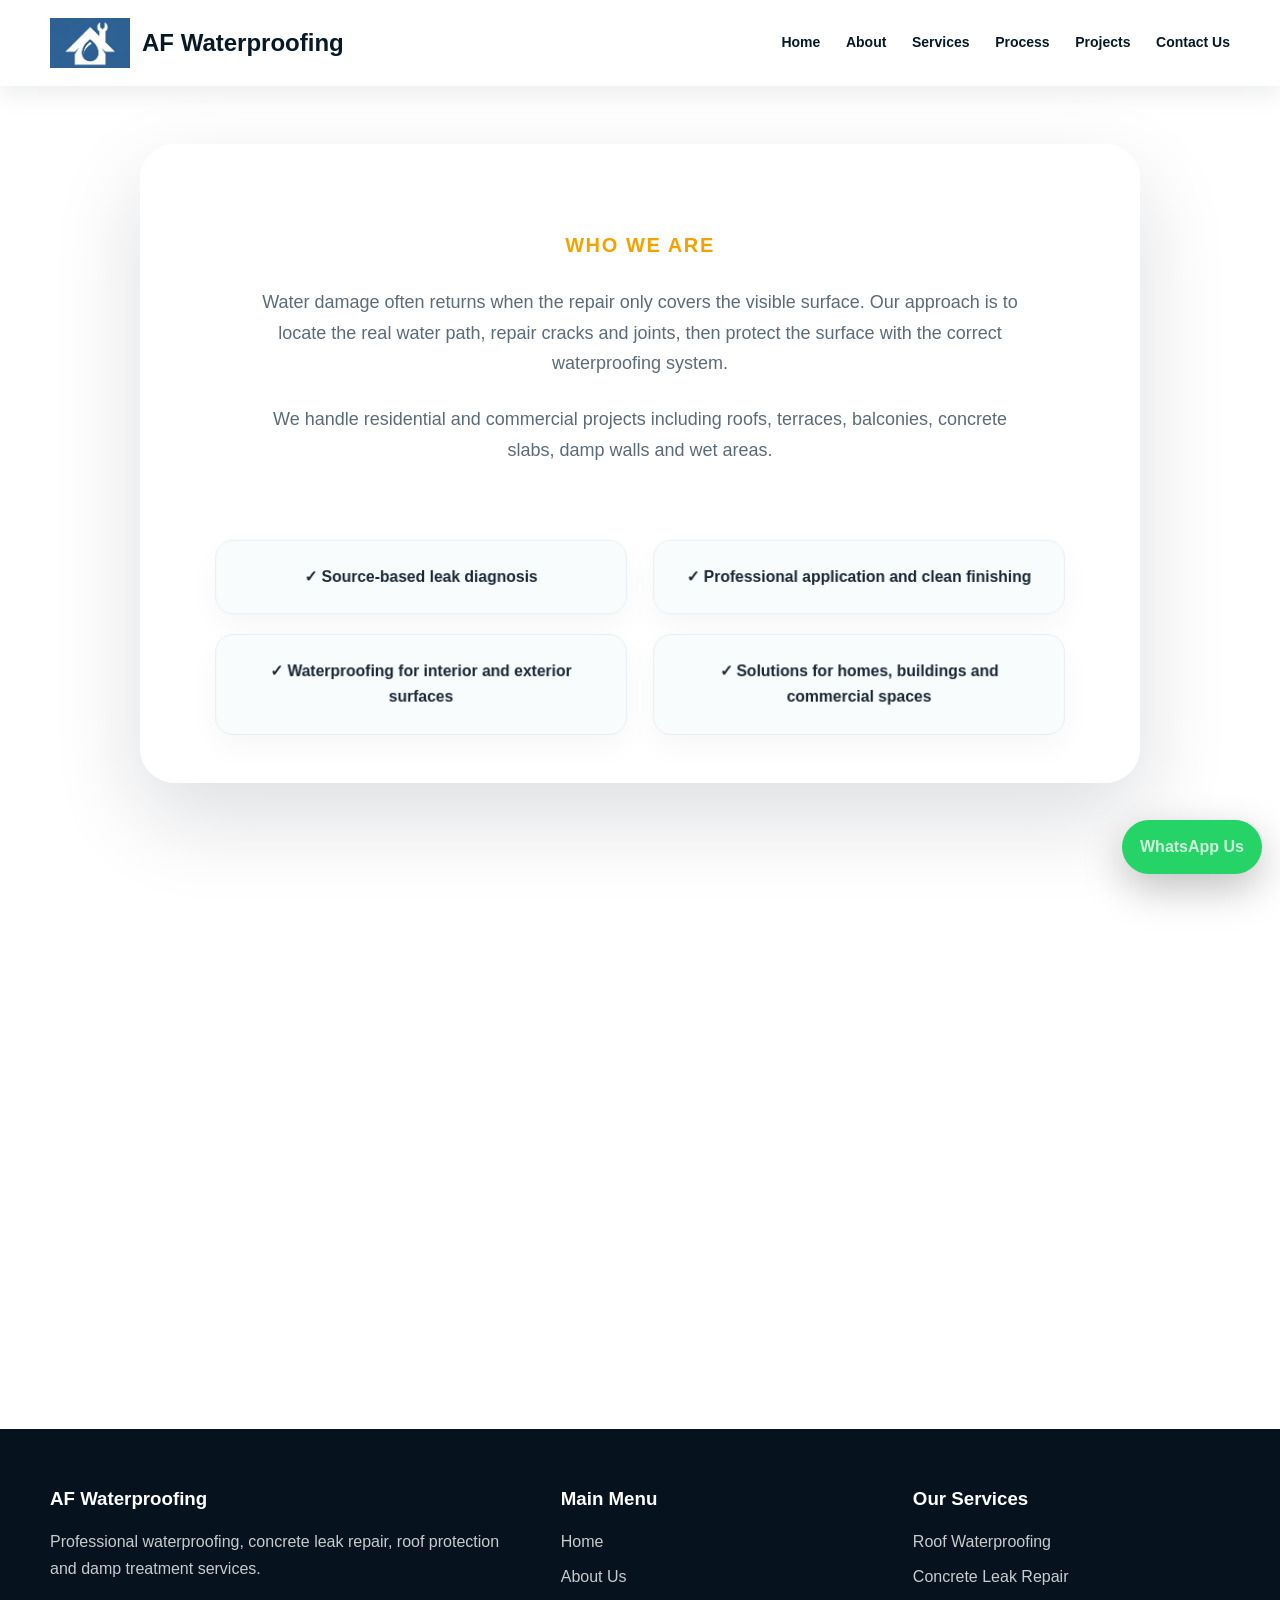
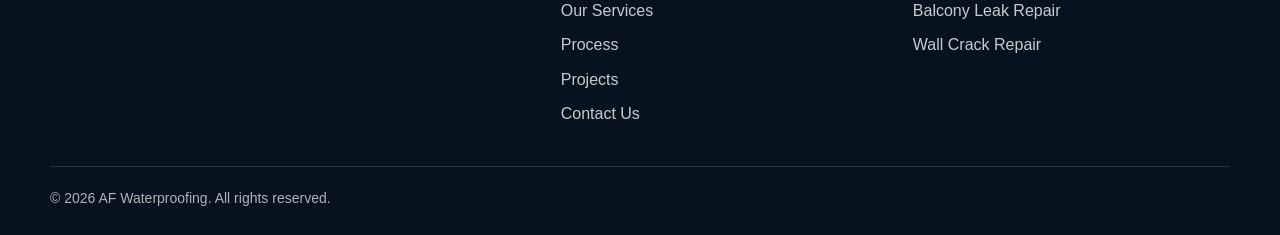
<file: about.html>
<!DOCTYPE html>
<html lang="en">
<head>
<meta charset="UTF-8">
<meta name="viewport" content="width=device-width, initial-scale=1.0">
<title>About Us | AF Waterproofing</title>
<link rel="stylesheet" href="css/style.css">
</head>

<body>

    <div id="navigation"></div>

<!-- <section class="about-page-hero">
  <div class="about-center">
    <span class="kicker">About AF Waterproofing</span>

    <h1>Waterproofing solutions built to stop the source of the problem.</h1>

    <p>
      We help protect homes, buildings, terraces and concrete structures with professional waterproofing systems designed for long-term protection.
    </p>
  </div>
</section> -->

<section class="about-luxury">
  <div class="about-box">
    <div class="kicker home-section-title">Who We Are</div>

    <!-- <h4 class="title">
      We do not only cover leaks. We find where the water is coming from.
    </h4> -->

    <p class="lead">
      Water damage often returns when the repair only covers the visible surface. Our approach is to locate the real water path, repair cracks and joints, then protect the surface with the correct waterproofing system.
    </p>

    <p class="lead">
      We handle residential and commercial projects including roofs, terraces, balconies, concrete slabs, damp walls and wet areas.
    </p>

    <div class="about-features">
      <div>✓ Source-based leak diagnosis</div>
      <div>✓ Professional application and clean finishing</div>
      <div>✓ Waterproofing for interior and exterior surfaces</div>
      <div>✓ Solutions for homes, buildings and commercial spaces</div>
    </div>
  </div>
</section>

<section class="about-process-luxury">
  <div class="section-head">
    <div class="kicker home-section-title">Our Approach</div>
    <!-- <h2 class="title">A precise process for lasting protection</h2> -->
    <p class="lead">
      Every project starts with identifying the source before applying the right solution.
    </p>
  </div>

  <div class="about-process-grid">
    <div class="about-process-card">
      <span>01</span>
      <h3>Inspect</h3>
      <p>We analyze the area and identify the real path of water movement.</p>
    </div>

    <div class="about-process-card">
      <span>02</span>
      <h3>Repair</h3>
      <p>We treat cracks, joints and damaged surfaces before waterproofing.</p>
    </div>

    <div class="about-process-card">
      <span>03</span>
      <h3>Protect</h3>
      <p>We apply professional waterproofing systems for clean, durable protection.</p>
    </div>
  </div>
</section>

<!-- <section class="about-cta-luxury">
  <h2>Need a waterproofing inspection?</h2>
  <p>Contact us and tell us about your leak, dampness, roof or terrace problem.</p>
  <a href="contact.html" class="btn orange">Contact Us</a>
</section> -->

<div id="footer"></div>

<script src="js/includes.js"></script>
<script src="js/script.js"></script>

</body>
</html>
</file>
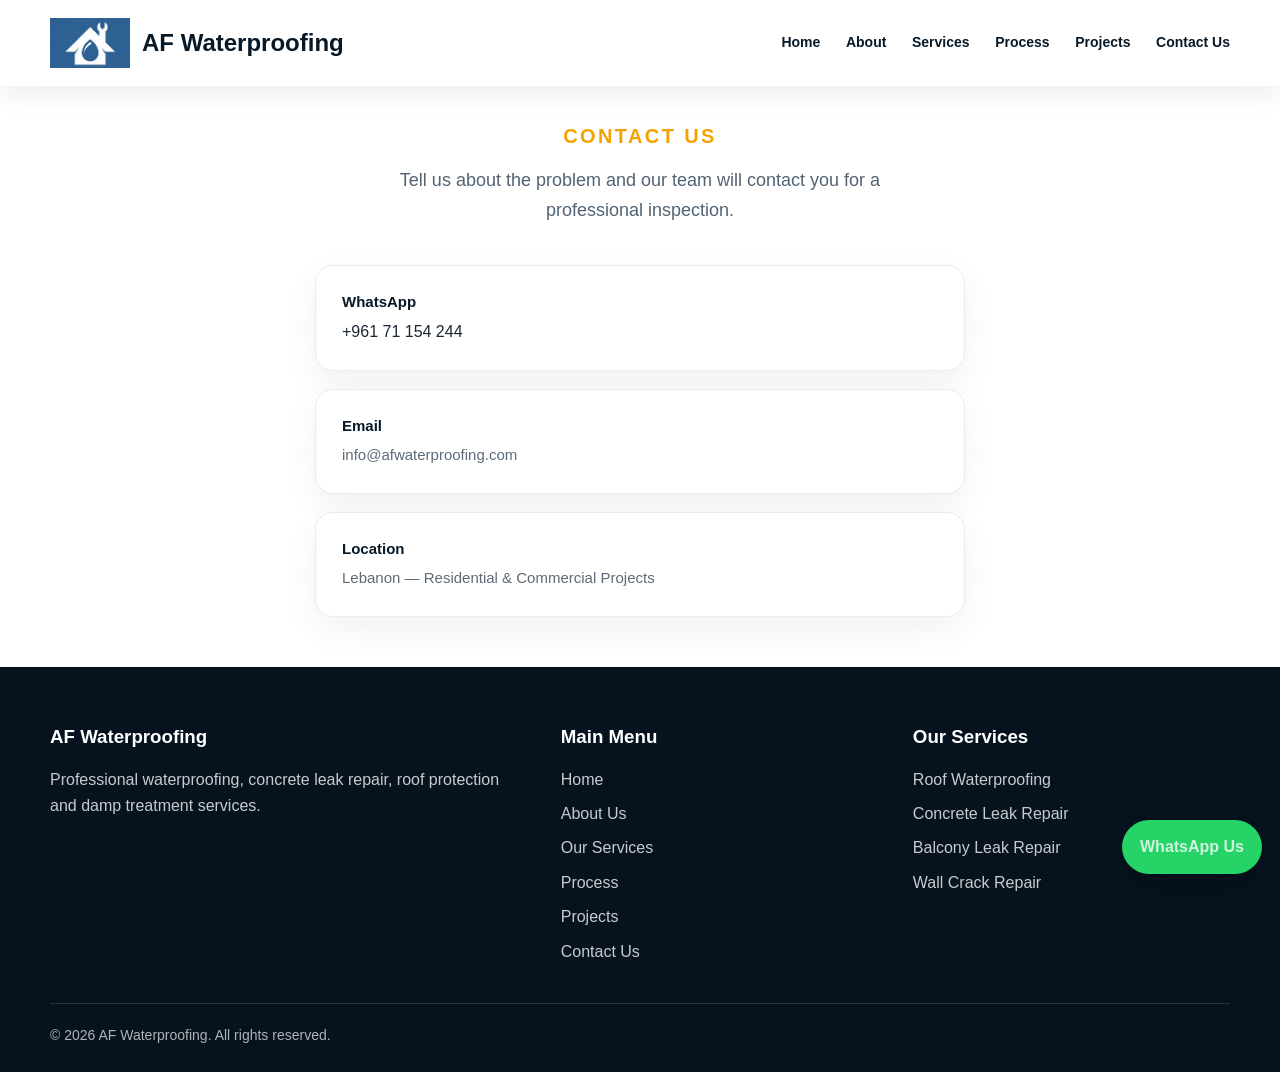
<file: contact.html>
<!DOCTYPE html>
<html lang="en">
<head>
<meta charset="UTF-8">
<meta name="viewport" content="width=device-width, initial-scale=1.0">
<title>Contact Us | AF Waterproofing</title>
<link rel="stylesheet" href="css/style.css">
</head>

<body>

    <div id="navigation"></div>

<section class="contact-page"style="margin-top: -30px;
">
  <div class="contact-left"style="
    margin-top: 50px;
    margin-bottom: 50px;
">
  <div class="home-section-title"><span class="contact-kicker">Contact Us</span></div>
    
    
    <p>
      Tell us about the problem and our team will contact you for a professional inspection.
    </p>

    <div class="contact-details">
    <div>
    <strong>WhatsApp</strong>

    <a href="https://wa.me/96171154244" 
       class="contact-link"
       target="_blank">

       +961 71 154 244

    </a>
</div>

      <div>
        <strong>Email</strong>
        <span>info@afwaterproofing.com</span>
      </div>

      <div>
        <strong>Location</strong>
        <span>Lebanon — Residential & Commercial Projects</span>
      </div>
    </div>
  </div>

  <!-- <div class="contact-card">
    <h2>Request an Inspection</h2>
    <p>Fill in the form and we will get back to you shortly.</p>

    <form>
      <div class="form-row">
        <input type="text" placeholder="Full Name">
        <input type="tel" placeholder="Phone Number">
      </div>

      <input type="email" placeholder="Email Address">

      <select>
        <option>Select Service</option>
        <option>Leak Inspection</option>
        <option>Concrete Crack Repair</option>
        <option>Roof Waterproofing</option>
        <option>Terrace Waterproofing</option>
        <option>Swimming Pool Waterproofing</option>
      </select>

      <textarea placeholder="Describe the issue"></textarea>

      <button type="submit">Send Request</button>
    </form>
  </div>
</section> -->
</section>
    <div id="footer"></div>

<script src="js/includes.js"></script>
<script src="js/script.js"></script>
 
</body>

</html>
</file>
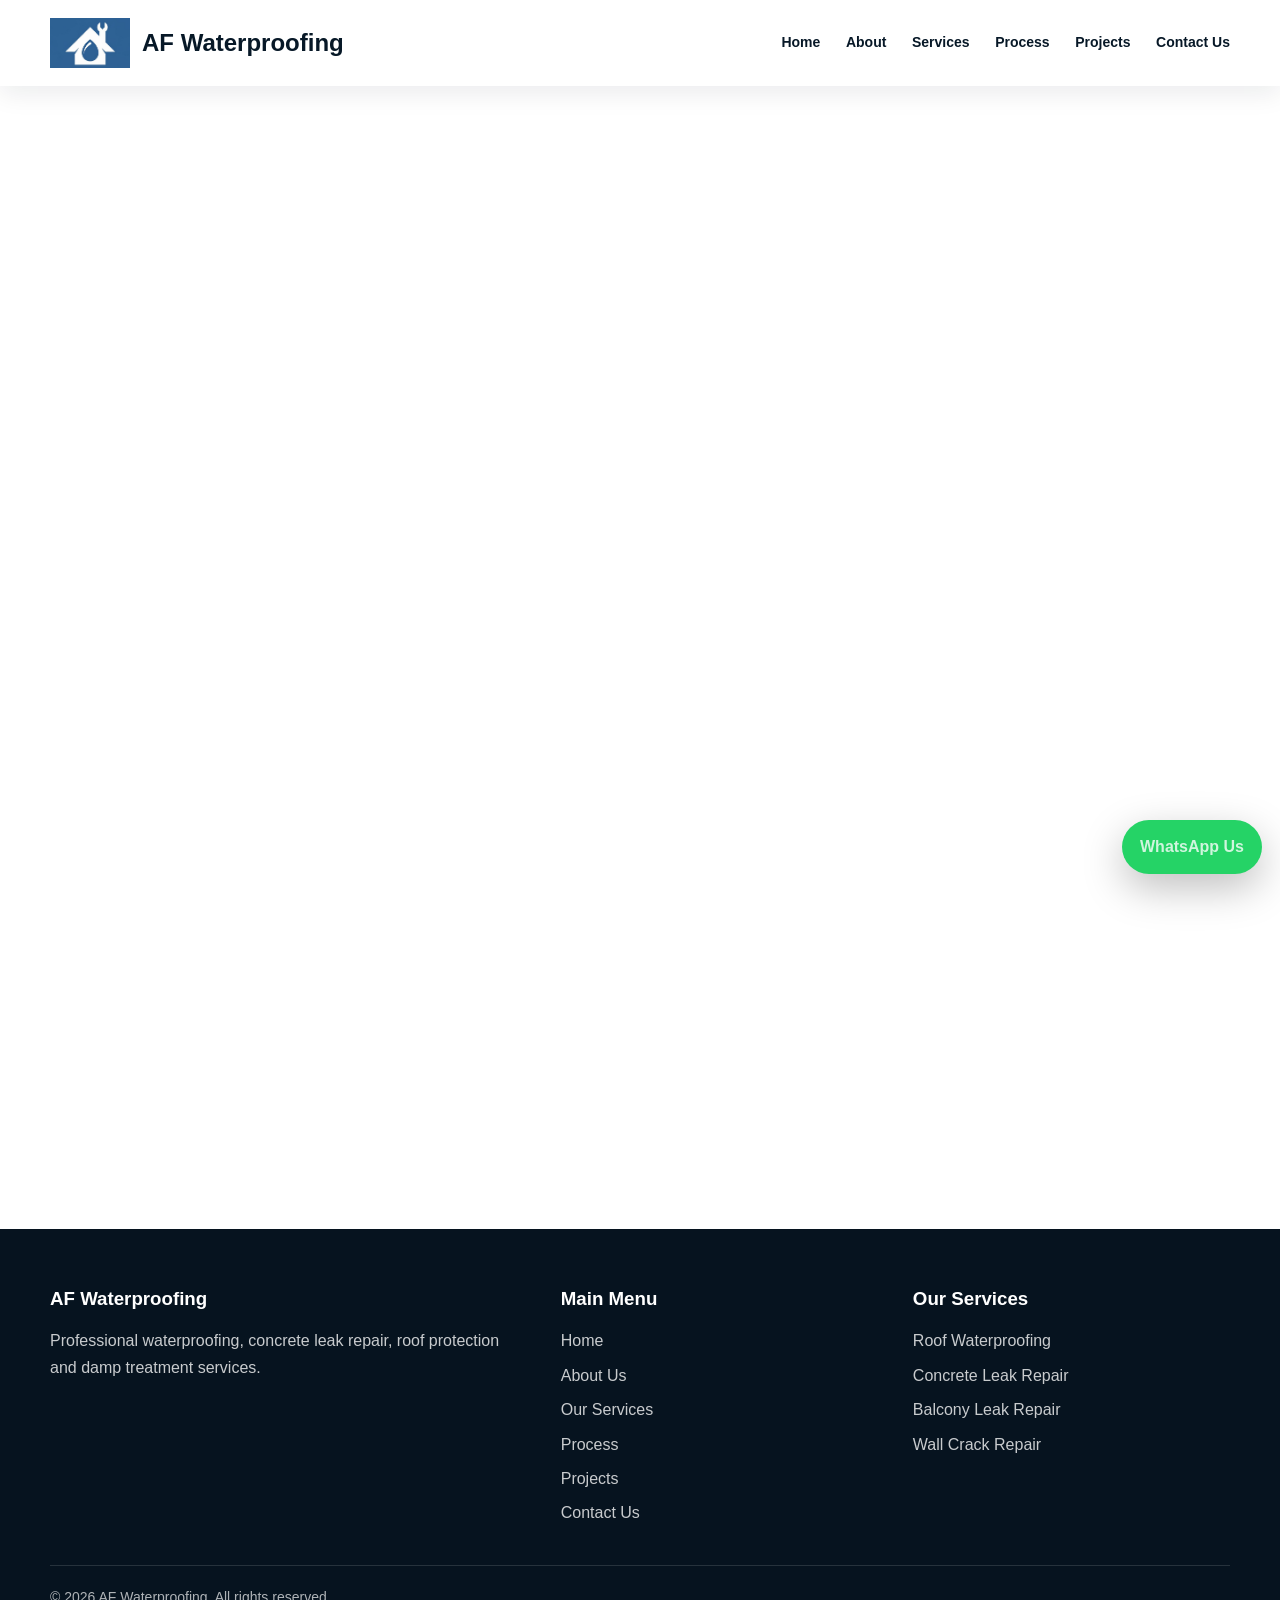
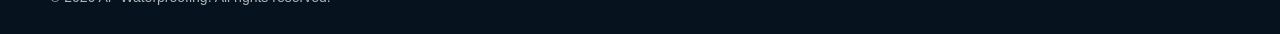
<file: Process.html>
<!DOCTYPE html>
<html lang="en">
<head>
<meta charset="UTF-8">
<meta name="viewport" content="width=device-width, initial-scale=1.0">
<title>Services | AF Waterproofing</title>

<link rel="stylesheet" href="css/style.css">
</head>

<body>

    <div id="navigation"></div>

<main class="process-page"style="
    margin-top: 50px;
    margin-bottom: 50px;
">
  <section class="process-wrapper" id="process">
    <div class="section-head" style="justify-content: center;
    padding: 20px;
    margin-top: -90px;">
      <div class="kicker home-section-title">Our Process</div>
      <!-- <h4 class="page-title">We Take the Pain Away</h4> -->
      <p class="lead" style="margin-bottom: 60px;">A clear process from diagnosis to application and finishing.</p>
    </div>

    <div class="process-grid">
      <article class="process-card">
         <img src="assets/diagnosis.jpeg" alt="">
        

        <div>
          <strong>STEP 01</strong>
          <h3>Inspection &amp; Diagnosis</h3>
          <p>We inspect the area to understand where the water is entering and how it moves.</p>
        </div>
      </article>

      <article class="process-card">
        <img src="assets/injection.jpeg" alt="">

        <div>
          <strong>STEP 02</strong>
          <h3>Surface Preparation</h3>
          <p>We clean, treat cracks and prepare the surface for a proper waterproofing application.</p>
        </div>
      </article>

      <article class="process-card">
       <img src="assets/waterprocess.png" alt="">

        <div>
          <strong>STEP 03</strong>
          <h3>Waterproofing Application</h3>
          <p>We apply the correct waterproofing system and finish the surface cleanly.</p>
        </div>
      </article>

          <article class="process-card">
       <img src="assets/finalcleanup.png" alt="">

        <div>
          <strong>STEP 04</strong>
          <h3>Final Cleanup</h3>
          <p>Your leak is fixed, your space is clean no mess, no unnecessary demolition, just professional results.</p>
        </div>
      </article>
    </div>
    
  </section>
  
</main>

<div id="footer"></div>

<script src="js/includes.js"></script>
<script src="js/script.js"></script>
</file>
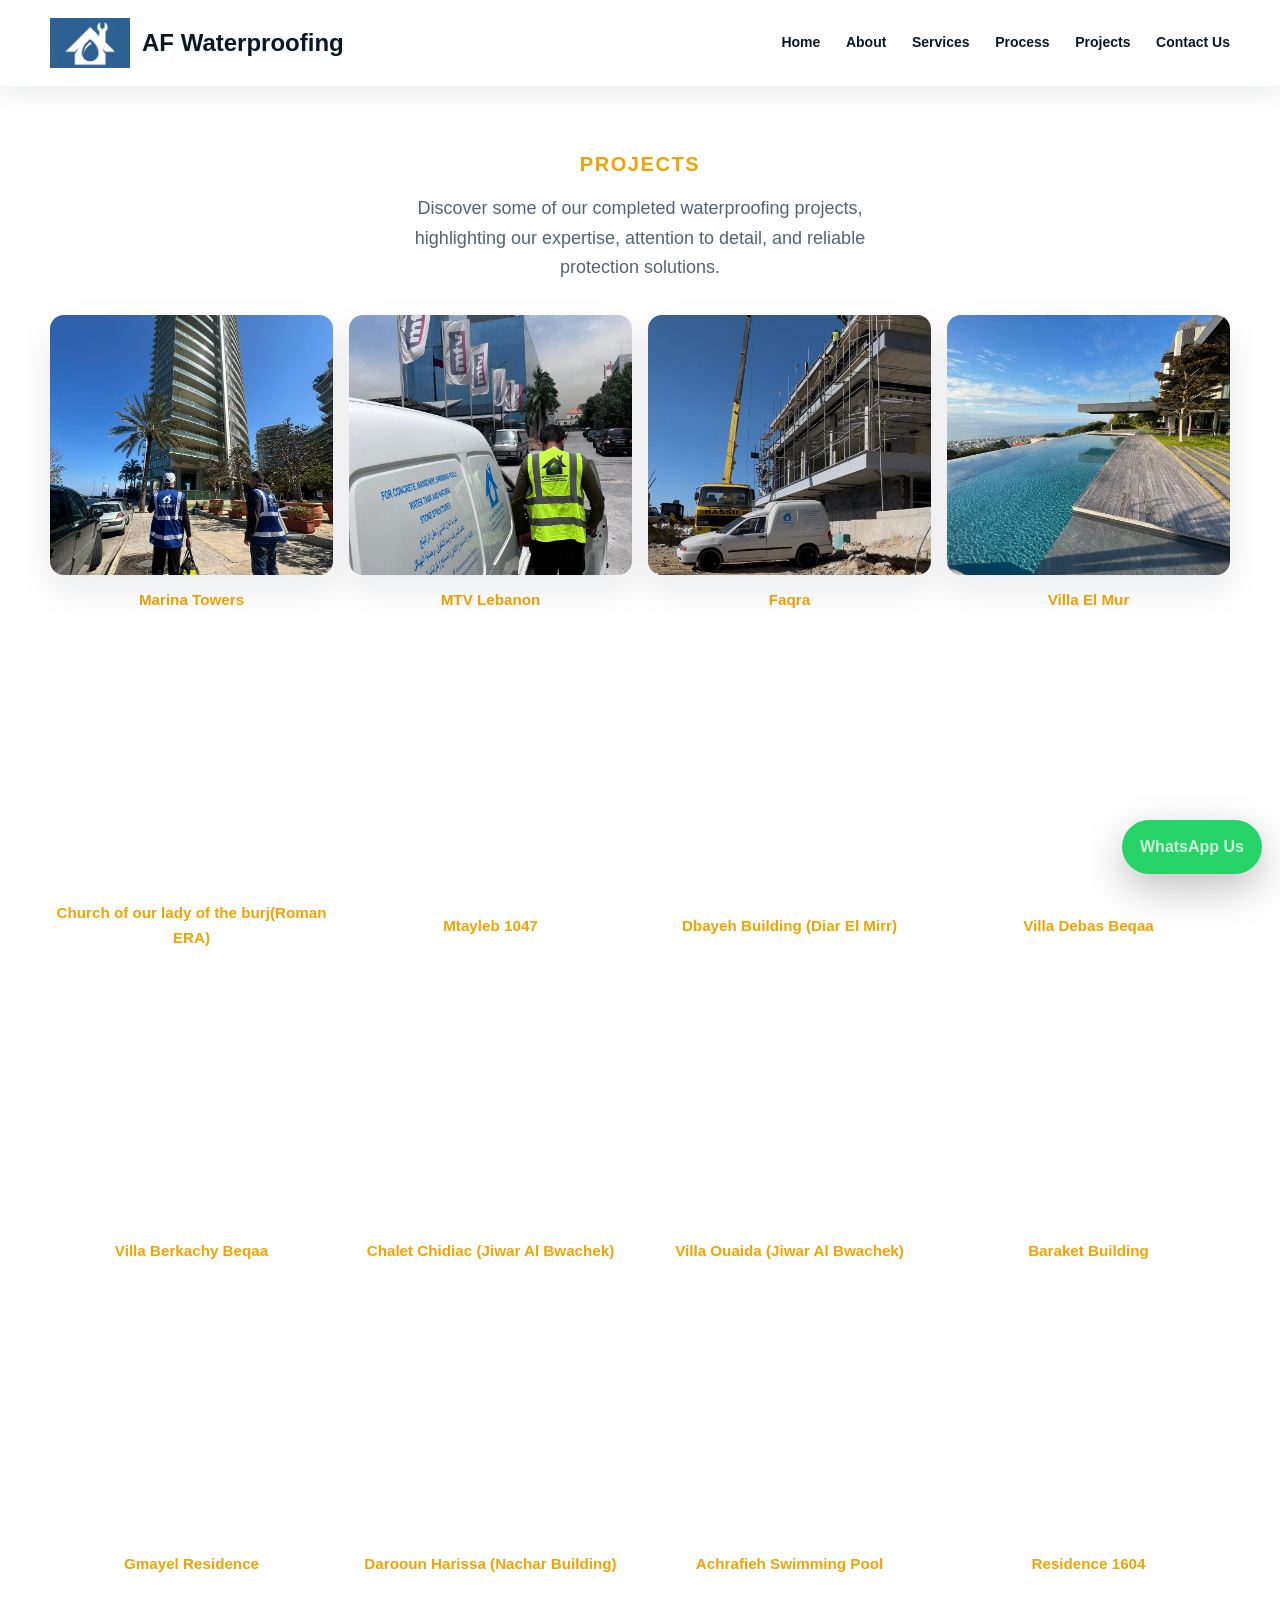
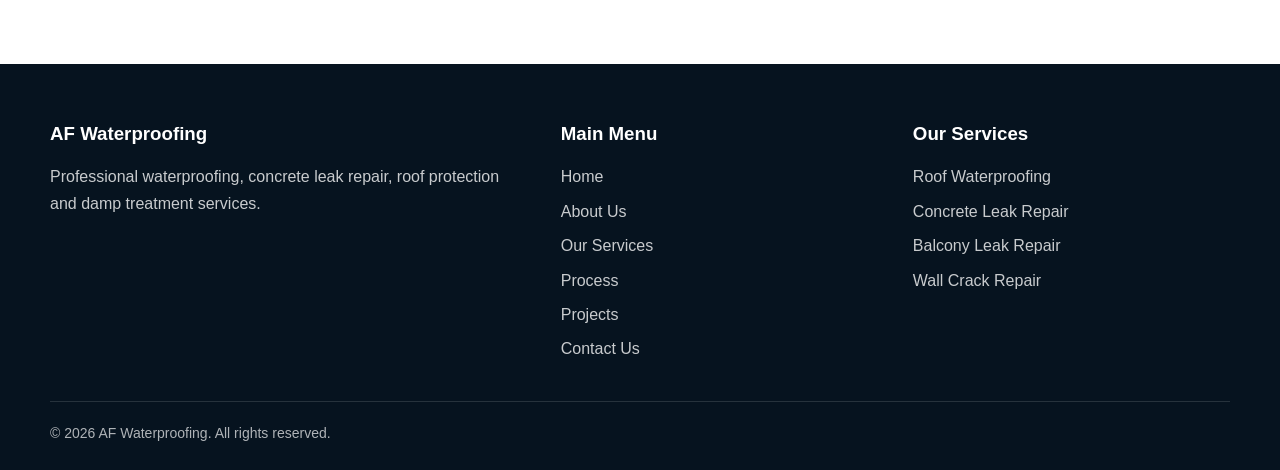
<file: projects.html>
<!DOCTYPE html>
<html lang="en">
<head>
  <meta charset="UTF-8">
  <meta name="viewport" content="width=device-width, initial-scale=1.0">
  <title>Projects | AF Waterproofing</title>
  <link rel="stylesheet" href="css/style.css">
</head>
<body>
  <div id="navigation"></div>

<section class="page-hero projects-page-hero"style="
    /* margin-top: 50px; */
    margin-bottom: 50px;
">
  <h1 class="home-section-title">Projects</h1>
  <p class="projects-page-intro" style="color: #526373;
    font-size: 18px;
    max-width: 520px;
    margin: 0 auto 40px;
    text-align: center;">Discover some of our completed waterproofing projects, highlighting our expertise, attention to detail, and reliable protection solutions.</p>
</section>

<section class="section">
  <div class="gallery">
    <figure class="gallery-item">
      <img src="assets/marinatower.jpeg" alt="Project 1">
      <figcaption>Marina Towers</figcaption>
    </figure>
    <figure class="gallery-item">
      <img src="assets/mtv.jpeg" alt="Project 2">
      <figcaption>MTV Lebanon</figcaption>
    </figure>
    <figure class="gallery-item">
      <img src="assets/faqra.jpeg" alt="Project 3">
      <figcaption>Faqra</figcaption>
    </figure>
    <figure class="gallery-item">
      <img src="assets/murr.jpeg" alt="Project 4">
      <figcaption>Villa El Mur</figcaption>
    </figure>
    <figure class="gallery-item">
      <img src="assets/sayditelborj.jpeg" alt="Project 5">
      <figcaption>Church of our lady of the burj(Roman ERA)</figcaption>
    </figure>
    <figure class="gallery-item">
      <img src="assets/mtayleb1047.png" alt="Project 6">
      <figcaption>Mtayleb 1047</figcaption>
    </figure>
    <figure class="gallery-item">
      <img src="assets/dbayeh.jpeg" alt="Project 7">
      <figcaption>Dbayeh Building (Diar El Mirr)</figcaption>
    </figure>
    <figure class="gallery-item">
      <img src="assets/Villa Debas Beqaa.jpeg" alt="Project 8">
      <figcaption>Villa Debas Beqaa</figcaption>
    </figure>
    <figure class="gallery-item">
      <img src="assets/villaberkachy.jpeg" alt="Project 9">
      <figcaption>Villa Berkachy Beqaa</figcaption>
    </figure>
    <figure class="gallery-item">
      <img src="assets/chaletchidiac.png" alt="Project 10">
      <figcaption>Chalet Chidiac (Jiwar Al Bwachek)</figcaption>
    </figure>
    <figure class="gallery-item">
      <img src="assets/villaouaida.jpeg" alt="Project 11">
      <figcaption>Villa Ouaida (Jiwar Al Bwachek)</figcaption>
    </figure>
    <figure class="gallery-item">
      <img src="assets/baraketbuilding.jpeg" alt="Project 12">
      <figcaption>Baraket Building</figcaption>
    </figure>
    <figure class="gallery-item">
      <img src="assets/GmayelResidence.jpeg" alt="Project 13">
      <figcaption>Gmayel Residence</figcaption>
    </figure>
    <figure class="gallery-item">
      <img src="assets/darooun.jpeg" alt="Project 14">
      <figcaption>Darooun Harissa (Nachar Building)</figcaption>
    </figure>
    <figure class="gallery-item">
      <img src="assets/ashrafiehsp.jpeg" alt="Project 15">
      <figcaption>Achrafieh Swimming Pool</figcaption>
    </figure>
    <figure class="gallery-item">
      <img src="assets/residence1604.jpeg" alt="Project 16">
      <figcaption>Residence 1604</figcaption>
    </figure>
  </div>
</section>

<div id="footer"></div>

<script src="js/includes.js"></script>
<script src="js/script.js"></script>
</body>

</html>
</file>
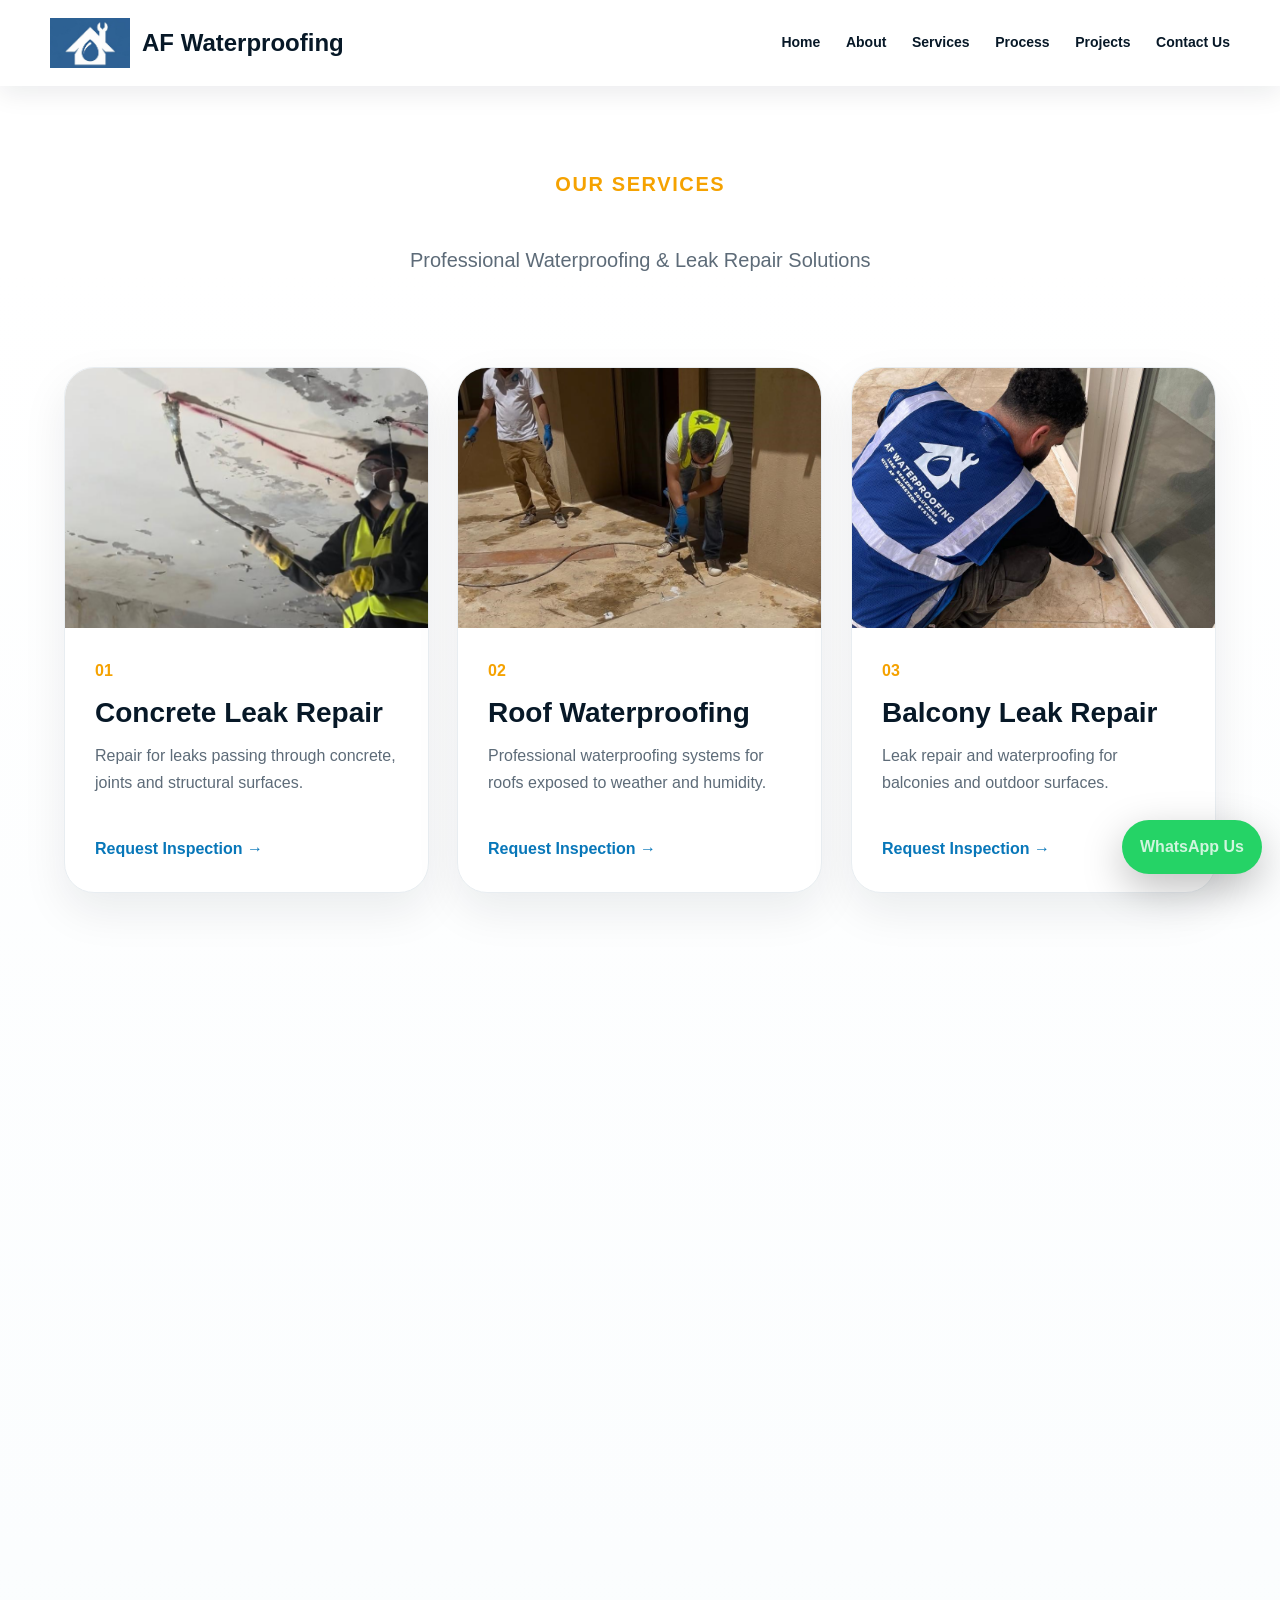
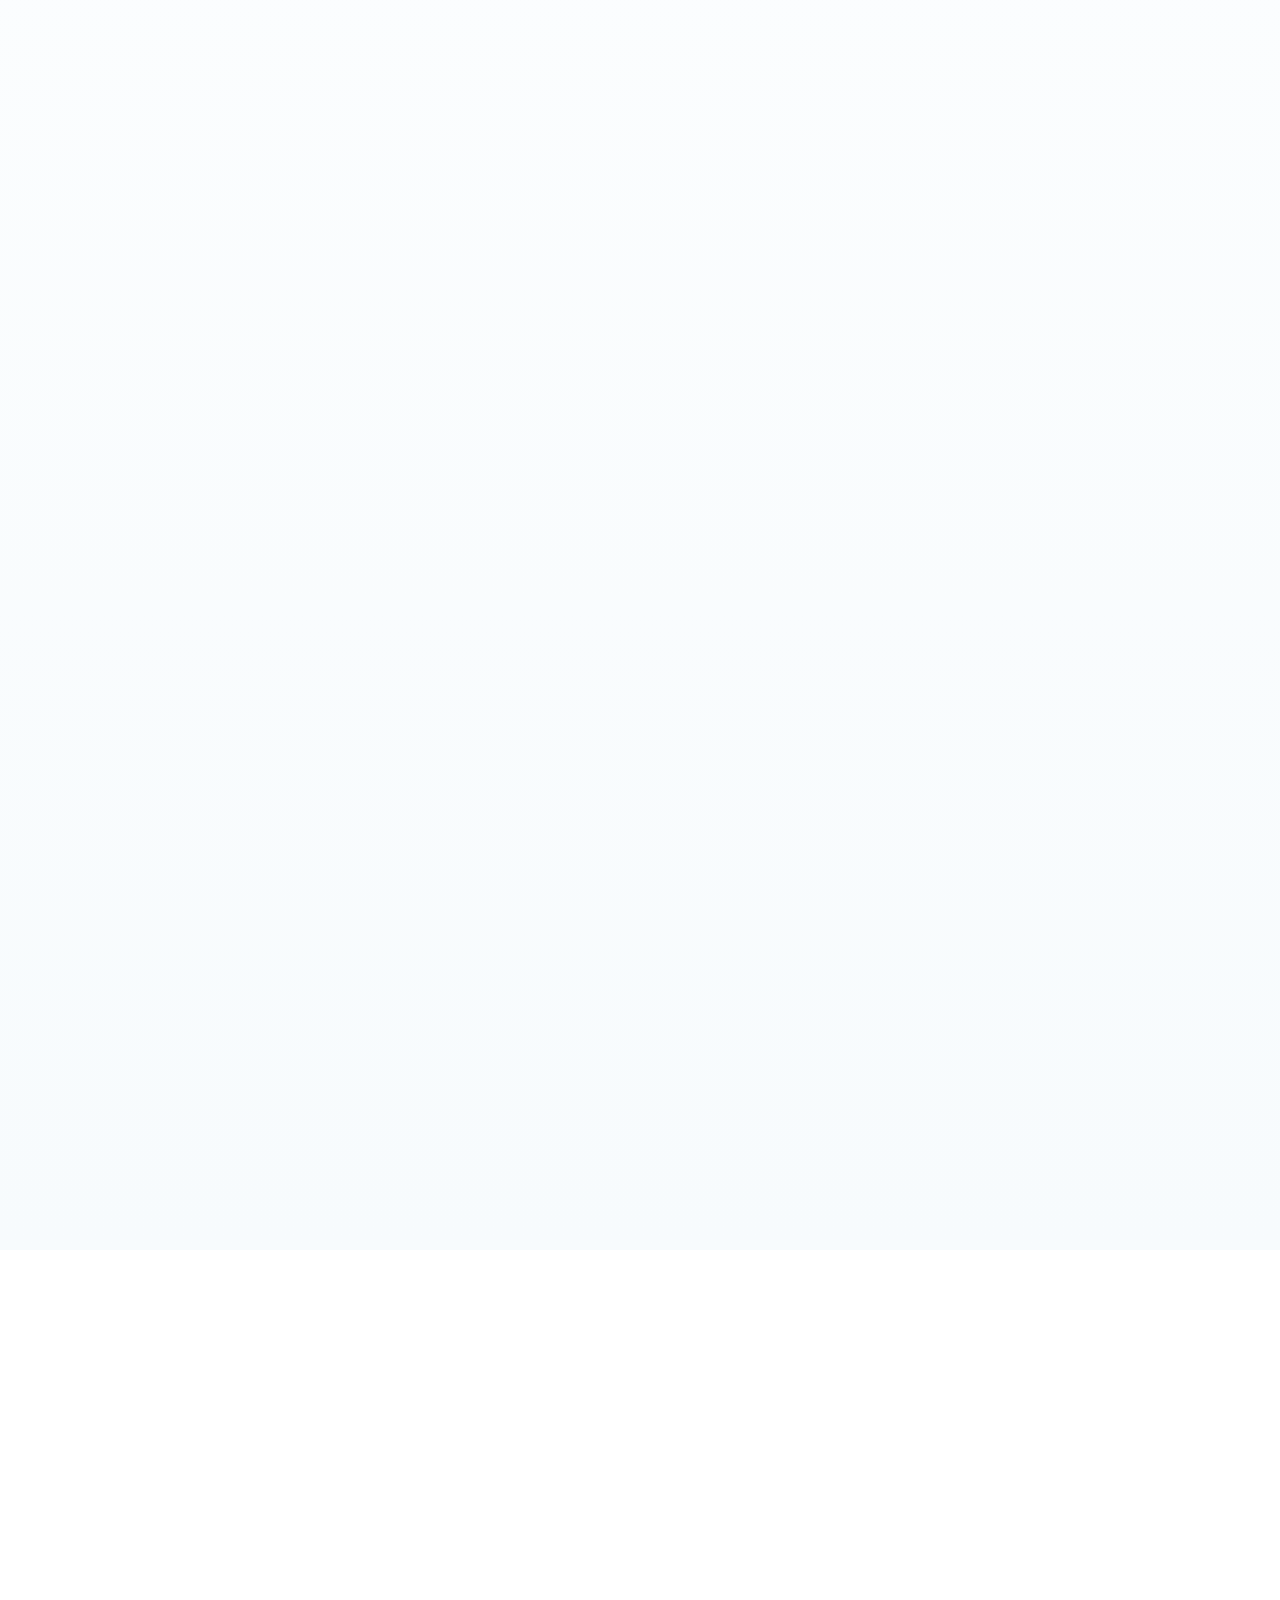
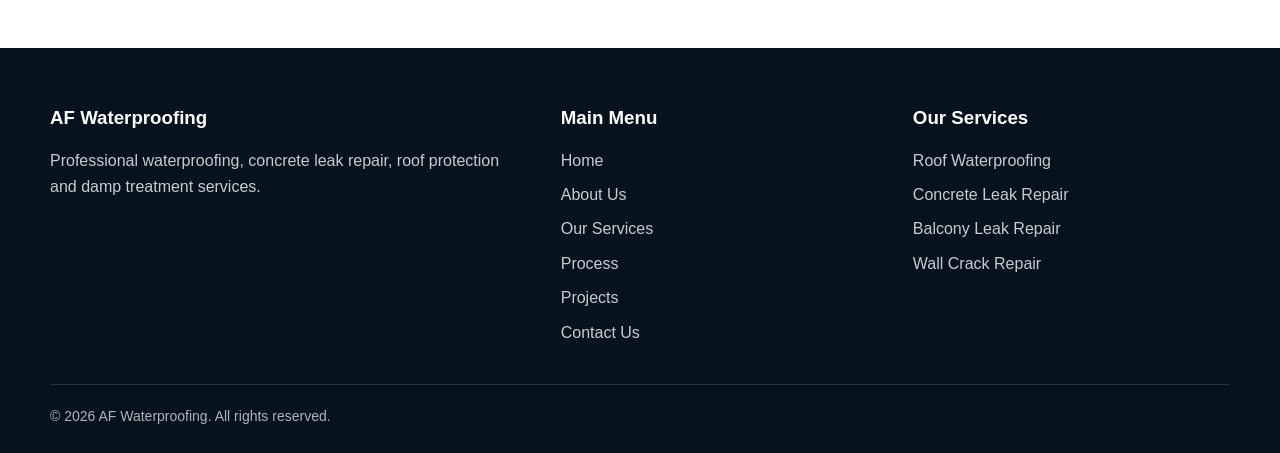
<file: services.html>
<!DOCTYPE html>
<html lang="en">
<head>
<meta charset="UTF-8">
<meta name="viewport" content="width=device-width, initial-scale=1.0">
<title>Services | AF Waterproofing</title>

<link rel="stylesheet" href="css/style.css">
</head>

<body>

    <div id="navigation"></div>


<section class="services-hero" style="display: flex;justify-content: center;padding: 20px;">

<div class="services-center">

<span class="kicker home-section-title">
Our Services
</span>
<!-- 
<h3 class="home-section-title">
Professional Waterproofing & Leak Repair Solutions
</h3> -->

<p style="color:#5d6b78;padding: 18px;white-space: nowrap;">
Professional Waterproofing & Leak Repair Solutions
</p>

</div>

</section>



<section class="services-main">

<div class="services-grid">

<article class="service-lux-card">

 <img src="assets/concreteleakrepair.jpeg" alt="Concrete Leak Repair">

<div class="service-content">

<span>01</span>

<h3>
Concrete Leak Repair
</h3>

<p>
Repair for leaks passing through concrete, joints and structural surfaces.
</p>

<a href="contact.html">
Request Inspection →
</a>

</div>

</article>


<article class="service-lux-card">

<img src="assets/roof.jpeg" alt="Roof Waterproofing">

<div class="service-content">

<span>02</span>

<h3>
Roof Waterproofing
</h3>

<p>
Professional waterproofing systems for roofs exposed to weather and humidity.
</p>

<a href="contact.html">
Request Inspection →
</a>

</div>

</article>


<article class="service-lux-card">

<img src="assets/balcony.jpeg" alt="Balcony Leak Repair">

<div class="service-content">

<span>03</span>

<h3>
Balcony Leak Repair
</h3>

<p>
Leak repair and waterproofing for balconies and outdoor surfaces.
</p>

<a href="contact.html">
Request Inspection →
</a>

</div>

</article>


<article class="service-lux-card">

<img src="assets/concretecrack.jpeg" alt="Concrete Crack Repair">

<div class="service-content">

<span>04</span>

<h3>
Concrete Crack Repair
</h3>

<p>
Professional crack treatment to stop water movement permanently.
</p>

<a href="contact.html">
Request Inspection →
</a>

</div>

</article>


<article class="service-lux-card">

<img src="assets/damp.jpeg" alt="Damp Wall Treatment">

<div class="service-content">

<span>05</span>

<h3>
Damp Wall Treatment
</h3>

<p>
Solutions for moisture, damp patches and humidity problems.
</p>

<a href="contact.html">
Request Inspection →
</a>

</div>

</article>


<article class="service-lux-card">

<img src="assets/bathroom.jpeg" alt="Bathrooms & Wet Areas">

<div class="service-content">

<span>06</span>

<h3>
Bathrooms & Wet Areas
</h3>

<p>
Waterproofing systems for kitchens, bathrooms and wet spaces.
</p>

<a href="contact.html">
Request Inspection →
</a>

</div>

</article>


<article class="service-lux-card">

<img src="assets/swimming.jpeg" alt="Swimming Pool Waterproofing">

<div class="service-content">

<span>07</span>

<h3>
Swimming Pool Waterproofing
</h3>

<p>
Professional waterproofing and sealing systems for swimming pools and water tanks.
</p>

<a href="contact.html">
Request Inspection →
</a>

</div>

</article>


<article class="service-lux-card">

<img src="assets/basement.jpeg" alt="Foundation & Basement Repair">

<div class="service-content">

<span>08</span>

<h3>
Foundation & Basement Repair
</h3>

<p>
Waterproofing solutions for basements, foundations and below-grade structures.
</p>

<a href="contact.html">
Request Inspection →
</a>

</div>

</article>

<article class="service-lux-card">

<img src="assets/technicalleak.jpeg" alt="Technical Room Leak Repair">

<div class="service-content">

<span>09</span>

<h3>
Technical Room Leak Repair
</h3>

<p>
Even in the most challenging technical rooms, we can stop and fix water leaks.
</p>

<a href="contact.html">
Request Inspection →
</a>

</div>

</article>
<article class="service-lux-card">

<img src="assets/back.png" alt="Technical Room Leak Repair">

<div class="service-content">

<span>10</span>

<h3>

Lift Shafts
</h3>

<p>
Lift shafts are prone to leaks because water naturally flows downward through joints and concrete. Even small cracks can let water into the shaft, creating safety hazards, electrical risks, and mould problems.
</p>

<a href="contact.html">
Request Inspection →
</a>

</div>

</article>
</div>

</section>



<section class="services-bottom-cta">

<h2>
Need an Inspection?
</h2>

<p>
Send us details and we will help identify the source of the problem.
</p>

<a href="contact.html" class="btn orange">
Contact Us
</a>

</section>
<div id="footer"></div>

<script src="js/includes.js"></script>
<script src="js/script.js"></script>

</body>
</html>
</file>
<file: css/style.css>
/* =========================================================
   AF Waterproofing - Full Responsive CSS
   File: css/style.css
========================================================= */

:root {
  --dark: #071827;
  --navy: #0b1f2f;
  --blue: #0877b9;
  --cyan: #00a6d6;
  --orange: #F5A201;
  --cream: #f7f6f1;
  --white: #ffffff;
  --text: #1a2734;
  --muted: #5d6b78;
  --border: #e6edf2;
  --shadow: 0 14px 36px rgba(7, 24, 39, 0.09);
  --shadow-strong: 0 24px 65px rgba(7, 24, 39, 0.18);
  --radius: 18px;
  --container: 1180px;
}

/* Reset */

* {
  box-sizing: border-box;
  margin: 0;
  padding: 0;
}

html {
  scroll-behavior: smooth;
  overflow-x: hidden;
}

body {
  font-family: Arial, Helvetica, sans-serif;
  background: #ffffff;
  color: var(--text);
  line-height: 1.65;
  overflow-x: hidden;
  padding-top: 86px;
}

img {
  width: 100%;
  max-width: 100%;
  display: block;
}

a {
  color: inherit;
  text-decoration: none;
}

ul {
  list-style: none;
}

/* Shared container padding */

.top-contact,
.site-header,
.hero,
.section,
.cta,
.footer {
  padding-left: max(20px, calc((100vw - var(--container)) / 2));
  padding-right: max(20px, calc((100vw - var(--container)) / 2));
}

/* Top contact bar */

.top-contact {
  background: var(--dark);
  color: #ffffff;
  padding-top: 10px;
  padding-bottom: 10px;
  display: grid;
  grid-template-columns: repeat(3, 1fr);
  gap: 14px;
  font-size: 14px;
}

.top-contact div {
  display: flex;
  align-items: center;
  gap: 8px;
}

/* Header */

.site-header {
  background: rgba(255, 255, 255, 0.98);
  min-height: 86px;
  display: flex;
  align-items: center;
  justify-content: space-between;
  gap: 18px;
  position: fixed;
  top: 0;
  left: 0;
  right: 0;
  z-index: 1000;
  box-shadow: 0 8px 24px rgba(7, 24, 39, 0.08);
  transition: background-color .28s ease, box-shadow .28s ease, backdrop-filter .28s ease;
}

.site-header.scrolled {
  background: rgba(255, 255, 255, 0.72);
  backdrop-filter: blur(14px);
  box-shadow: 0 10px 30px rgba(7, 24, 39, 0.08);
}

.logo {
  display: flex;
  align-items: center;
  gap: 12px;
  font-size: clamp(18px, 2vw, 24px);
  font-weight: 900;
  color: var(--dark);
  white-space: nowrap;
  flex-shrink: 0;
}

.logo-mark {
  width: 50px;
  height: 50px;
  background: linear-gradient(135deg, var(--blue), var(--cyan));
  color: #ffffff;
  border-radius: 12px;
  display: grid;
  place-items: center;
  font-weight: 900;
  box-shadow: 0 10px 24px rgba(8, 119, 185, 0.22);
  flex-shrink: 0;
}

.nav {
  display: flex;
  align-items: center;
  justify-content: flex-end;
  gap: clamp(14px, 2vw, 26px);
  font-size: 14px;
  font-weight: 800;
}

.nav a {
  color: var(--dark);
  padding: 30px 0;
  position: relative;
  white-space: nowrap;
}

.nav a:not(.quote-btn)::after {
  content: "";
  position: absolute;
  left: 0;
  bottom: 24px;
  width: 0;
  height: 2px;
  background: var(--blue);
  transition: width 0.25s ease;
}

.nav a:not(.quote-btn):hover::after {
  width: 100%;
}

.quote-btn {
  background: var(--orange);
  color: #ffffff !important;
  padding: 12px 20px !important;
  border-radius: 999px;
  box-shadow: 0 10px 24px rgba(242, 140, 40, 0.25);
}

.menu-btn {
  display: none;
  border: 0;
  background: var(--blue);
  color: #ffffff;
  font-size: 24px;
  padding: 10px 14px;
  border-radius: 10px;
  cursor: pointer;
  flex-shrink: 0;
}

/* Hero */

.hero {
  min-height: calc(100vh - 86px);
  color: #ffffff;
  background:
    linear-gradient(90deg, rgba(7, 24, 39, 0.98), rgba(7, 24, 39, 0.68) 50%, rgba(7, 24, 39, 0.22));
  display: grid;
  align-items: center;
  padding-top: 80px;
  padding-bottom: 80px;
  position: relative;
  overflow: hidden;
}

.hero::after {
  content: "";
  position: absolute;
  inset: 0;
  z-index: 1;
  pointer-events: none;
  background:
    linear-gradient(90deg, rgba(7, 24, 39, 0.94), rgba(7, 24, 39, 0.62) 46%, rgba(7, 24, 39, 0.16)),
    radial-gradient(circle at 74% 44%, rgba(0, 166, 214, 0.24), transparent 34%);
}

#waterproofing-scene {
  position: absolute;
  inset: 0;
  z-index: 0;
  width: 100%;
  height: 100%;
  display: block;
}

.hero-copy {
  max-width: 900px;
  position: relative;
  z-index: 2;
}

.hero h1 {
  font-size: clamp(38px, 6vw, 78px);
  line-height: 1.04;
  font-weight: 900;
  letter-spacing: -0.04em;
  max-width: 760px;
  margin-bottom: 20px;
}

.hero .sub {
  font-size: clamp(20px, 2.3vw, 27px);
  font-weight: 800;
  margin-bottom: 16px;
}

.hero p {
  font-size: clamp(16px, 1.5vw, 18px);
  color: rgba(255, 255, 255, 0.88);
  max-width: 650px;
  margin-bottom: 30px;
}

.hero-actions {
  display: flex;
  flex-wrap: wrap;
  gap: 14px;
  margin-bottom: 32px;
}

.btn {
  display: inline-flex;
  align-items: center;
  justify-content: center;
  padding: 15px 24px;
  border-radius: 999px;
  font-weight: 900;
  transition: transform 0.25s ease, box-shadow 0.25s ease;
}

.btn:hover {
  transform: translateY(-2px);
}

.btn.orange {
  background: #25d366;
  color: #ffffff;
  box-shadow: 0 12px 26px rgba(37, 211, 102, 0.28);
}

.btn.blue {
  background: var(--blue);
  color: #ffffff;
  box-shadow: 0 12px 26px rgba(8, 119, 185, 0.28);
}

.btn.outline {
  color: #ffffff;
  border: 2px solid rgba(255, 255, 255, 0.85);
}

/* Quick services */

.quick-services {
  display: grid;
  grid-template-columns: repeat(3, minmax(0, 1fr));
  gap: 14px;
  max-width: 930px;

}

.quick-services a,
.quick-services div,
.quick-services span {
  display: flex;
  align-items: center;
  justify-content: center;
  min-height: 64px;
  background: rgba(255, 255, 255, 0.96);
  color: var(--dark);
  padding: 16px 14px;
  font-size: 15px;
  line-height: 1.25;
  font-weight: 850;
  text-align: center;
  border-radius: 14px;
  border: 1px solid rgba(255, 255, 255, 0.42);
  box-shadow: 0 12px 26px rgba(0, 0, 0, 0.14);
  cursor: default;
}

/* This makes empty href links not look clickable */
.quick-services a {
  pointer-events: none;
}

/* Hero card if you use it later */

.hero-card {
  background: #ffffff;
  color: var(--text);
  padding: clamp(24px, 3vw, 34px);
  border-radius: var(--radius);
  box-shadow: var(--shadow-strong);
  max-width: 520px;
  width: 100%;
}

.hero-card h3 {
  color: var(--blue);
  font-size: clamp(22px, 2.4vw, 28px);
  line-height: 1.2;
  margin-bottom: 14px;
}

.hero-card p {
  color: var(--muted);
  margin-bottom: 0;
}

.hero-card ul {
  margin-top: 18px;
}

.hero-card li {
  padding: 12px 0;
  border-bottom: 1px solid var(--border);
  font-weight: 800;
}

.hero-card li:last-child {
  border-bottom: 0;
}

/* Sections */

.section {
  /* padding-top: 88px; */
  padding-bottom: 88px;
}

.intro {
  background: var(--cream);
  display: grid;
  grid-template-columns: minmax(0, 0.9fr) minmax(0, 1.1fr);
  gap: 55px;
  align-items: start;
}

.kicker {
  color: var(--orange);
  font-weight: 900;
  text-transform: uppercase;
  letter-spacing: 0.08em;
  font-size: 13px;
  margin-bottom: 12px;
}

.home-section-title {
  display: flex;
  justify-content: center;
  color: var(--orange);
  font-family: Arial, Helvetica, sans-serif;
  font-size: 20px;
  font-weight: 900;
  line-height: 1.2;
  text-transform: uppercase;
  letter-spacing: 0.08em;
  padding: 18px;
}

.title {
  color: var(--dark);
  font-size: clamp(32px, 4.8vw, 56px);
  line-height: 1.08;
  font-weight: 900;
  letter-spacing: -0.035em;
  margin-bottom: 20px;
}

.lead {
  color: #465869;
  font-size: clamp(16px, 1.6vw, 18px);
  margin-bottom: 18px;
}

.bullets {
  margin-top: 24px;
}

.bullets li {
  padding: 13px 0;
  border-bottom: 1px solid #dbe3e8;
  font-weight: 800;
}

.section-head {
  max-width: 880px;
  margin: 0 auto 45px;
  text-align: center;
}

/* Services */

.services-grid {
  display: grid;
  grid-template-columns: repeat(3, minmax(0, 1fr));
  gap: 26px;
}

.service-card {
  background: #ffffff;
  border: 1px solid var(--border);
  border-radius: var(--radius);
  overflow: hidden;
  box-shadow: var(--shadow);
  height: 100%;
}

.service-card img {
  height: 250px;
  object-fit: cover;
}

.service-content {
  padding: clamp(22px, 2.5vw, 28px);
}

.service-content h3 {
  color: var(--dark);
  font-size: clamp(21px, 2vw, 25px);
  line-height: 1.22;
  margin-bottom: 10px;
}

.service-content p {
  color: var(--muted);
}

.service-content a {
  display: inline-block;
  color: var(--blue);
  font-weight: 900;
  margin-top: 16px;
}

/* Dark band */

.dark-band {
  position: relative;
  min-height: 620px;
  overflow: hidden;
  background:
    linear-gradient(90deg, rgba(7, 24, 39, 0.96), rgba(7, 24, 39, 0.78) 45%, rgba(7, 24, 39, 0.18)),
    radial-gradient(circle at 76% 45%, rgba(0, 166, 214, 0.28), transparent 36%),
    linear-gradient(135deg, var(--dark), var(--navy));
  color: #ffffff;
  display: flex;
  flex-direction: column;
  justify-content: center;
  align-items: flex-start;
}

#leak-path-scene {
  position: absolute;
  inset: -120px 0 0 0;
  z-index: 0;
  width: 100%;
  height: calc(100% + 120px);
  display: block;
}

.dark-band-content {
  position: relative;
  z-index: 2;
  width: min(720px, 100%);
}

.dark-band .home-section-title {
  justify-content: flex-start;
  padding-left: 0;
  padding-right: 0;
  margin-bottom: 34px;
}

.dark-band h3 {
  max-width: 680px;
  color: #ffffff;
  font-size: clamp(34px, 4.8vw, 62px);
  line-height: 1.08;
  font-weight: 900;
  margin-bottom: 28px;
  letter-spacing: -0.035em;
}

.dark-band h4 {
  max-width: 680px;
  color: #ffffff;
  font-size: clamp(19px, 2.2vw, 24px);
  line-height: 1.45;
  font-weight: 900;
  margin-bottom: 78px;
  letter-spacing: 0;
}

.dark-band .bullets {
  max-width: 620px;
}

.dark-band .bullets li {
  border-color: rgba(255, 255, 255, 0.15);
  color: rgba(255, 255, 255, 0.9);
  font-size: clamp(16px, 1.5vw, 18px);
}

.two-col {
  display: grid;
  grid-template-columns: minmax(0, 1fr) minmax(0, 1fr);
  gap: 55px;
  align-items: center;
}

.image-panel {
  border-radius: var(--radius);
  overflow: hidden;
  box-shadow: var(--shadow-strong);
}

.image-panel img {
  min-height: 420px;
  object-fit: cover;
}

/* Stats */

.stats-band {
  position: relative;
  overflow: hidden;
  padding: 118px max(20px, calc((100vw - var(--container)) / 2));
  background: linear-gradient(180deg, #ffffff, #f7fbfd);
  color: var(--blue);
  border-top: 1px solid var(--border);
  border-bottom: 1px solid var(--border);
}

.stats-band::before {
  content: none;
}

.stats-band::after {
  content: none;
}

.stats-grid {
  position: relative;
  z-index: 1;
  display: grid;
  grid-template-columns: repeat(4, minmax(0, 1fr));
  gap: clamp(28px, 5vw, 74px);
  align-items: start;
}

.stat-item {
  min-width: 0;
}

.stat-number {
  color: var(--blue);
  font-family: inherit;
  font-size: clamp(52px, 6vw, 76px);
  line-height: 0.95;
  font-weight: 800;
  letter-spacing: 0;
  text-shadow: none;
  margin-bottom: 20px;
}

.stat-item p {
  max-width: 240px;
  color: var(--blue);
  font-size: clamp(17px, 1.7vw, 22px);
  font-weight: 800;
  line-height: 1.32;
  text-shadow: none;
}

/* Process */

.process-grid {
  display: grid;
  grid-template-columns: repeat(3, minmax(0, 1fr));
  gap: 26px;
  margin-top: 35px;
}

.process-card {
  background: #ffffff;
  border: 1px solid var(--border);
  border-radius: var(--radius);
  overflow: hidden;
  box-shadow: var(--shadow);
}

.process-card img {
  height: 220px;
  object-fit: cover;
}

.process-card div {
  padding: clamp(22px, 2.5vw, 26px);
}

.process-card strong {
  color: var(--orange);
  font-size: 14px;
  font-weight: 900;
  letter-spacing: 0.04em;
}

.process-card h3 {
  color: var(--dark);
  font-size: clamp(21px, 2vw, 24px);
  line-height: 1.22;
  margin: 8px 0;
}

/* Gallery */

.projects-page-hero {
  text-align: center;
}

.projects-page-intro {
  max-width: 620px;
  margin: 0 auto;
  text-align: center;
  padding-bottom: 30px;
}

.gallery {
  display: grid;
  grid-template-columns: repeat(4, minmax(0, 1fr));
  gap: 16px;
}

.gallery-item {
  display: grid;
  gap: 12px;
}

.gallery img {
  width: 100%;
  height: 260px;
  object-fit: cover;
  border-radius: 14px;
  box-shadow: var(--shadow);
}

.gallery-item figcaption {
  margin: 0;
  font-size: 0.95rem;
  color: var(--orange);
  font-weight: 900;
  text-align: center;
}

.projects-scene .section-head {
  margin-bottom: 58px;
}

.projects-scene .home-section-title {
  padding-bottom: 12px;
  margin-bottom: 18px;
}

.projects-scene .lead {
  max-width: 620px;
  margin-left: auto;
  margin-right: auto;
  margin-bottom: 24px;
}

.projects-banner {
  display: block;
  position: relative;
     left: -25%;
    width: 151%;
  max-width: none;
  /* transform: translateX(-50%); */
  padding: 32px 32px;
  background: linear-gradient(135deg, var(--blue), var(--navy));
  border-radius: 0;
  text-decoration: none;
  text-align: center;
  transition: transform 0.3s ease, box-shadow 0.3s ease;
  box-shadow: var(--shadow);
  cursor: pointer;
  margin: 48px 0 0;
}

.projects-banner:hover {
  transform: translateY(-4px);
  box-shadow: 0 24px 48px rgba(0, 0, 0, 0.2);
}

.projects-banner-content h3 {
  color: var(--orange);
  font-size: clamp(28px, 4vw, 36px);
  font-weight: 900;
  margin: 0 0 8px 0;
  text-transform: uppercase;
  letter-spacing: 0.08em;
}

.projects-banner-content p {
  color: #ffffff;
  font-size: 16px;
  margin: 0;
  font-weight: 500;
}

/* CTA / Contact */

.cta {
  background:
    linear-gradient(90deg, rgba(8, 119, 185, 0.95), rgba(0, 166, 214, 0.86));
  color: #ffffff;
  text-align: center;
  padding-top: 90px;
  padding-bottom: 90px;
}

.cta h2 {
  font-size: clamp(34px, 5vw, 62px);
  line-height: 1.1;
  margin-bottom: 15px;
  letter-spacing: -0.035em;
}

.cta p {
  max-width: 780px;
  margin: 0 auto 38px;
  font-size: clamp(16px, 1.6vw, 18px);
  color: rgba(255, 255, 255, 0.9);
}

.cta .hero-actions {
  justify-content: center;
  margin-bottom: 0;
}

/* Footer */

.footer {
  background: #06131f;
  color: #ffffff;
  padding-top: 55px;
  padding-bottom: 25px;
}

.footer-grid {
  display: grid;
  grid-template-columns: 1.2fr 0.8fr 0.8fr;
  gap: 35px;
  margin-bottom: 30px;
}

.footer h3 {
  margin-bottom: 14px;
}

.footer a,
.footer p,
.footer span {
  display: block;
  color: rgba(255, 255, 255, 0.78);
  margin-bottom: 8px;
}

.copy {
  border-top: 1px solid rgba(255, 255, 255, 0.13);
  padding-top: 20px;
  color: rgba(255, 255, 255, 0.68);
  font-size: 14px;
}

/* WhatsApp button */

.whatsapp {
  position: fixed;
  right: 18px;
  bottom: 18px;
  z-index: 999;
  background: #25d366;
  color: #ffffff;
  padding: 14px 18px;
  border-radius: 999px;
  font-weight: 900;
  box-shadow: 0 14px 40px rgba(0, 0, 0, 0.25);
}

/* =========================================================
   Responsive
========================================================= */

@media (max-width: 1200px) {

  .top-contact,
  .site-header,
  .hero,
  .section,
  .cta,
  .footer {
    padding-left: 5%;
    padding-right: 5%;
  }

  .nav {
    gap: 16px;
    font-size: 13px;
  }
}

@media (max-width: 1024px) {
  body {
    padding-top: 78px;
  }

  .top-contact {
    grid-template-columns: 1fr;
    gap: 6px;
    font-size: 13px;
  }

  .site-header {
    min-height: 78px;
  }

  .menu-btn {
    display: block;
  }

  .nav {
    display: none;
    position: absolute;
    top: 78px;
    left: 5%;
    right: 5%;
    background: #ffffff;
    padding: 18px;
    border-radius: 16px;
    flex-direction: column;
    align-items: stretch;
    gap: 0;
    box-shadow: 0 18px 45px rgba(7, 24, 39, 0.18);
  }

  .nav.open {
    display: flex;
  }

  .nav a {
    padding: 12px 0;
    border-bottom: 1px solid var(--border);
  }

  .nav a:last-child {
    border-bottom: 0;
  }

  .nav a::after {
    display: none;
  }

  .quote-btn {
    text-align: center;
    margin-top: 10px;
  }

  .hero {
    min-height: calc(100vh - 78px);
    padding-top: 64px;
    padding-bottom: 96px;
  }

  .intro,
  .two-col {
    grid-template-columns: 1fr;
  }

  .services-grid,
  .process-grid {
    grid-template-columns: repeat(2, minmax(0, 1fr));
  }

  .gallery {
    grid-template-columns: repeat(2, minmax(0, 1fr));
  }

  .stats-grid {
    grid-template-columns: repeat(2, minmax(0, 1fr));
  }

  .footer-grid {
    grid-template-columns: 1fr 1fr;
  }
}

@media (max-width: 768px) {
  .section {
    padding-top: 64px;
    padding-bottom: 64px;
  }

  .hero::after {
    background:
      linear-gradient(180deg, rgba(7, 24, 39, 0.58) 0%, rgba(7, 24, 39, 0.34) 44%, rgba(7, 24, 39, 0.72) 100%),
      radial-gradient(circle at 58% 38%, rgba(0, 166, 214, 0.16), transparent 42%);
  }

  #waterproofing-scene {
    opacity: 0.95;
    filter: brightness(1.28) saturate(1.12);
  }

  .logo {
    font-size: 18px;
  }

  .logo-mark {
    width: 42px;
    height: 42px;
  }

  .hero h1 {
    font-size: clamp(36px, 11vw, 52px);
  }

  .hero-actions {
    flex-direction: column;
    align-items: stretch;
  }

  .btn {
    width: 100%;
  }

  .quick-services {
    grid-template-columns: repeat(2, minmax(0, 1fr));
  }

  .quick-services a,
  .quick-services div,
  .quick-services span {
    background: transparent;
    color: #ffffff;
    border-color: rgba(255, 255, 255, 0.5);
    box-shadow: none;
  }

  .services-grid,
  .process-grid,
  .footer-grid {
    grid-template-columns: 1fr;
  }

  .gallery {
    grid-template-columns: repeat(2, minmax(0, 1fr));
  }

  .stats-band {
    padding-top: 78px;
    padding-bottom: 84px;
  }

  .stats-grid {
    grid-template-columns: repeat(2, minmax(0, 1fr));
    gap: 34px 22px;
  }

  .stat-number {
    font-size: clamp(46px, 15vw, 64px);
    margin-bottom: 12px;
  }

  .stat-item p {
    max-width: 160px;
    font-size: 17px;
  }

  .service-card img,
  .process-card img,
  .gallery img {
    height: 230px;
  }

  .projects-scene {
    padding-bottom: 112px;
  }

  .projects-scene .section-head {
    margin-bottom: 46px;
  }

  .projects-scene .lead {
    max-width: 320px;
    line-height: 1.55;
    margin-bottom: 72px;
  }

  .projects-banner {
    padding: 24px 20px;
    margin: 32px 0;
  }

  .projects-banner-content h3 {
    font-size: 20px;
    margin-bottom: 6px;
  }

  .projects-banner-content p {
    font-size: 13px;
  }

  .image-panel img {
    min-height: 280px;
  }

  .whatsapp {
    left: 16px;
    right: 16px;
    text-align: center;
    border-radius: 14px;
  }
}

@media (max-width: 520px) {
  body {
    padding-top: 74px;
  }

  .top-contact {
    display: none;
  }

  .site-header {
    min-height: 74px;
  }

  .nav {
    top: 74px;
  }

  .logo span:last-child {
    font-size: 16px;
  }

  .hero {
    min-height: calc(100vh - 74px);
    padding-top: 48px;
    padding-bottom: 112px;
  }

  .hero::after {
    background:
      linear-gradient(180deg, rgba(7, 24, 39, 0.46) 0%, rgba(7, 24, 39, 0.22) 42%, rgba(7, 24, 39, 0.76) 100%),
      radial-gradient(circle at 54% 34%, rgba(0, 166, 214, 0.16), transparent 44%);
  }

  .quick-services {
    grid-template-columns: 1fr;
  }

  .title {
    font-size: clamp(30px, 9vw, 42px);
  }

  .cta {
    padding-top: 68px;
    padding-bottom: 68px;
  }
}

.solutions-section {
  padding: 96px max(20px, calc((100vw - var(--container)) / 2));
  background: linear-gradient(180deg, #ffffff 0%, #f7fbfd 100%);
}

.solutions-layout {
  display: grid;
  grid-template-columns: minmax(260px, 0.82fr) minmax(0, 1.38fr);
  gap: clamp(48px, 7vw, 88px);
  align-items: start;
}

.solutions-head {
  max-width: 430px;
  margin: 0;
  text-align: left;
  position: sticky;
  top: 116px;
}

.solutions-head span {
  color: var(--orange);
  font-weight: 900;
  text-transform: uppercase;
  letter-spacing: .1em;
  font-size: 20px;
}

.solutions-head .home-section-title {
  justify-content: flex-start;
  padding-left: 0;
  padding-right: 0;
  margin-bottom: 16px;
}

.solutions-head h2 {
  color: var(--dark);
  font-size: clamp(36px, 5vw, 62px);
  line-height: 1.1;
  margin: 16px 0;
  font-weight: 900;
}

.solutions-head p {
  color: #465869;
  font-size: clamp(17px, 1.8vw, 20px);
  line-height: 1.7;
  margin-top: 0;
  margin-bottom: 30px;
}

.solutions-grid {
  display: grid;
  grid-template-columns: repeat(2, minmax(0, 1fr));
  gap: 18px;
}

.solution-card {
  min-height: 250px;
  background: linear-gradient(180deg, rgba(255, 255, 255, 0.88), rgba(249, 252, 253, 0.88));
  border: 1px solid rgba(255, 255, 255, 0.18);
  border-radius: 18px;
  padding: clamp(26px, 3vw, 34px);
  text-align: center;
  box-shadow: 0 16px 42px rgba(7, 24, 39, .08);
  transition: transform .28s ease, box-shadow .28s ease, border-color .28s ease;
}

.solution-icon {
  width: 58px;
  height: 58px;
  margin: 0 auto 24px;
  border-radius: 16px;
  background: rgba(8, 119, 185, 0.08);
  color: var(--blue);
  display: grid;
  place-items: center;
  font-size: 28px;
  font-weight: 900;
}

.solution-card h3 {
  color: var(--dark);
  font-size: clamp(22px, 2.2vw, 28px);
  line-height: 1.25;
  margin-bottom: 14px;
  font-weight: 900;
}

.solution-card h3::after {
  content: "";
  display: block;
  width: 44px;
  height: 3px;
  background: var(--blue);
  margin: 18px auto 0;
  border-radius: 10px;
}

.solution-card p {
  color: #5d6b78;
  font-size: 16px;
  line-height: 1.6;
  margin-top: 20px;
}

.solution-card:hover {
  border-color: rgba(8, 119, 185, 0.28);
  box-shadow: 0 24px 58px rgba(7, 24, 39, .12);
}

/* Responsive */
@media(max-width:1024px) {
  .solutions-layout {
    grid-template-columns: 1fr;
  }

  .solutions-head {
    max-width: 760px;
    text-align: center;
    position: static;
    margin: 0 auto;
  }

  .solutions-head .home-section-title {
    justify-content: center;
    padding-left: 18px;
    padding-right: 18px;
  }

  .solutions-grid {
    grid-template-columns: repeat(2, 1fr);
    max-width: 820px;
    margin: 0 auto;
  }
}

@media(max-width:600px) {
  .solutions-section {
    padding-top: 68px;
    padding-bottom: 68px;
  }

  .solutions-layout {
    gap: 42px;
  }

  .solutions-grid {
    grid-template-columns: 1fr;
  }

  .solution-card {
    min-height: auto;
    padding: 28px 22px;
  }

  .dark-band {
    min-height: auto;
    justify-content: flex-start;
    padding-top: 750px;
    padding-bottom: 72px;
  }

  #leak-path-scene {
    inset: 96px -150px auto -130px;
    width: calc(100% + 280px);
    height: 620px;
    opacity: 0.96;
    filter: brightness(1.35) saturate(1.18);
  }

  .dark-band::after {
    content: "";
    position: absolute;
    inset: 0;
    z-index: 1;
    pointer-events: none;
    background:
      linear-gradient(180deg, rgba(7, 24, 39, 0.02) 0%, rgba(7, 24, 39, 0.04) 58%, rgba(7, 24, 39, 0.72) 76%, rgba(7, 24, 39, 0.94) 100%);
  }

  .dark-band-content {
    width: 100%;
    max-width: 100%;
    position: static;
  }

  .dark-band .home-section-title {
    position: absolute;
    top: 36px;
    left: 20px;
    right: 20px;
    z-index: 2;
    justify-content: center;
    margin-bottom: 0;
    text-align: center;
  }

  .dark-band h4,
  .dark-band .bullets {
    position: relative;
    z-index: 2;
  }

  .dark-band h3 {
    font-size: clamp(32px, 10vw, 46px);
  }

  .dark-band h4 {
    font-size: clamp(18px, 5vw, 21px);
    margin-bottom: 34px;
  }

  .dark-band .bullets li {
    background: rgba(7, 24, 39, 0.32);
    border-color: rgba(255, 255, 255, 0.18);
    padding-left: 10px;
    padding-right: 10px;
    backdrop-filter: blur(3px);
  }
}

.projects-scene {
  background: linear-gradient(180deg, #ffffff, #f7fbfd);
}

----------------------------
/* PREMIUM CONTACT PAGE */

.contact-page {
  min-height: auto;
  padding: 40px max(20px, calc((100vw - var(--container)) / 2));
  margin: 64px 0;
  background:
    radial-gradient(circle at top right, rgba(0, 166, 214, .16), transparent 32%),
    linear-gradient(135deg, #f7fbfd 0%, #ffffff 48%, #f7f6f1 100%);
  display: flex;
  justify-content: center;
  align-items: flex-start;
  text-align: center;
}

.contact-left {
  width: min(650px, 100%);
  margin: 0 auto;
}

.contact-kicker {
  color: var(--orange);
  font-weight: 900;
  text-transform: uppercase;
  letter-spacing: .12em;
  /* font-size: 13px; */
}

.contact-left h1 {
  color: var(--dark);
  font-size: clamp(42px, 6vw, 76px);
  line-height: 1.02;
  letter-spacing: -.045em;
  margin: 18px 0 22px;
  font-weight: 900;
}

.contact-left p {
  color: #526373;
  font-size: 18px;
  max-width: 520px;
  margin: 0 auto 40px;
  text-align: center;
}

.contact-details {
  display: grid;
  gap: 18px;
}

.contact-details div {
  background: rgba(255, 255, 255, .82);
  border: 1px solid rgba(8, 119, 185, .12);
  border-radius: 18px;
  padding: 24px 26px;
  box-shadow: 0 12px 34px rgba(7, 24, 39, .06);
}

.contact-details strong {
  display: block;
  color: var(--dark);
  font-size: 15px;
  margin-bottom: 4px;
}

.contact-details span {
  color: #5d6b78;
  font-size: 15px;
}

.contact-card {
  background: rgba(255, 255, 255, .92);
  border: 1px solid rgba(8, 119, 185, .12);
  border-radius: 28px;
  padding: clamp(28px, 4vw, 46px);
  box-shadow: 0 30px 80px rgba(7, 24, 39, .14);
  backdrop-filter: blur(14px);
}

.contact-card h2 {
  color: var(--dark);
  font-size: clamp(28px, 3vw, 42px);
  line-height: 1.1;
  margin-bottom: 10px;
  font-weight: 900;
  letter-spacing: -.03em;
}

.contact-card>p {
  color: #5d6b78;
  margin-bottom: 28px;
}

.contact-card form {
  display: grid;
  gap: 16px;
}

.form-row {
  display: grid;
  grid-template-columns: 1fr 1fr;
  gap: 16px;
}

.contact-card input,
.contact-card select,
.contact-card textarea {
  width: 100%;
  border: 1px solid #dce8ef;
  background: #f9fcfd;
  border-radius: 16px;
  padding: 17px 18px;
  font-family: inherit;
  font-size: 15px;
  color: var(--dark);
  outline: none;
  transition: border-color .25s ease, box-shadow .25s ease, background .25s ease;
}

.contact-card textarea {
  min-height: 145px;
  resize: vertical;
}

.contact-card input:focus,
.contact-card select:focus,
.contact-card textarea:focus {
  border-color: var(--blue);
  background: #ffffff;
  box-shadow: 0 0 0 4px rgba(8, 119, 185, .10);
}

.contact-card button {
  border: 0;
  background: linear-gradient(135deg, var(--orange), #ff9f3d);
  color: #ffffff;
  padding: 18px 24px;
  border-radius: 999px;
  font-weight: 900;
  font-size: 16px;
  cursor: pointer;
  box-shadow: 0 16px 34px rgba(242, 140, 40, .28);
  transition: transform .25s ease, box-shadow .25s ease;
}

.contact-card button:hover {
  transform: translateY(-3px);
  box-shadow: 0 22px 44px rgba(242, 140, 40, .36);
}

@media(max-width: 980px) {
  .contact-page {
    min-height: auto;
    padding-top: 40px;
    padding-bottom: 40px;
    margin: 48px 0;

  }

  .contact-left {
    max-width: 760px;
  }
}

@media(max-width: 620px) {
  .contact-page {
    padding-top: 40px;
    padding-bottom: 40px;
    margin: 36px 0;
  }

  .contact-left p {
    margin-bottom: 40px;
  }

  .contact-details div {
    padding: 20px 22px;
  }

  .form-row {
    grid-template-columns: 1fr;
  }

  .contact-card {
    border-radius: 22px;
  }
}

-----------------------------------------------
/* ABOUT PAGE LUXURY */

.about-page-hero {
  min-height: 520px;
  display: flex;
  justify-content: center;
  align-items: center;
  text-align: center;
  padding: 100px 5%;
  background:
    radial-gradient(circle at top right, rgba(0, 166, 214, .22), transparent 30%),
    linear-gradient(135deg, #071827, #0b1f2f);
  color: white;
  position: relative;
  overflow: hidden;
}

.about-page-hero:before {
  content: "";
  position: absolute;
  width: 600px;
  height: 600px;
  border-radius: 50%;
  background: rgba(255, 255, 255, .035);
  top: -300px;
  right: -200px;
}

.about-center {
  max-width: 900px;
  position: relative;
  z-index: 2;
}

.about-center h1 {
  font-size: clamp(46px, 7vw, 82px);
  line-height: 1.02;
  letter-spacing: -.05em;
  font-weight: 900;
  margin: 18px 0 28px;
}

.about-center p {
  font-size: 20px;
  max-width: 700px;
  margin: auto;
  color: rgba(255, 255, 255, .82);
}

.about-luxury {
  padding: 100px 5%;
  margin-top: -90px;
  position: relative;
  z-index: 10;
}

.about-box {
  max-width: 1000px;
  margin: auto;
  background: rgba(255, 255, 255, .94);
  backdrop-filter: blur(15px);
  padding: 70px;
  border-radius: 35px;
  box-shadow: 0 35px 90px rgba(7, 24, 39, .14);
  border: 1px solid rgba(255, 255, 255, .7);
  text-align: center;
}

.about-box .title {
  max-width: 760px;
  margin: 0 auto 35px;
}

.about-box .lead {
  max-width: 760px;
  margin: 0 auto 25px;
}

.about-features {
  margin-top: 50px;
  display: grid;
  grid-template-columns: repeat(2, 1fr);
  gap: 18px;
}

.about-features div {
  padding: 24px;
  background: #f9fcfd;
  border-radius: 18px;
  font-weight: 800;
  border: 1px solid #e7edf2;
  box-shadow: 0 12px 30px rgba(0, 0, 0, .04);
}

.about-process-luxury {
  padding: 90px 5%;
  /* background: #f7f6f1; */
}

.about-process-grid {
  max-width: 1180px;
  margin: 45px auto 0;
  display: grid;
  grid-template-columns: repeat(3, 1fr);
  gap: 24px;
}

.about-process-card {
  background: white;
  padding: 36px;
  border-radius: 26px;
  border: 1px solid #e6edf2;
  box-shadow: 0 18px 45px rgba(7, 24, 39, .08);
  text-align: center;
}

.about-process-card span {
  color: var(--orange);
  font-weight: 900;
  font-size: 18px;
}

.about-process-card h3 {
  color: var(--dark);
  font-size: 30px;
  margin: 14px 0 10px;
}

.about-process-card p {
  color: #5d6b78;
}

.about-cta-luxury {
  padding: 85px 5%;
  text-align: center;
  color: white;
  background: linear-gradient(135deg, var(--blue), var(--cyan));
}

.about-cta-luxury h2 {
  font-size: clamp(34px, 5vw, 58px);
  line-height: 1.1;
  margin-bottom: 15px;
}

.about-cta-luxury p {
  max-width: 680px;
  margin: 0 auto 30px;
  color: rgba(255, 255, 255, .86);
  font-size: 18px;
}

/* RESPONSIVE */

@media(max-width:900px) {
  .about-features {
    grid-template-columns: 1fr;
  }

  .about-process-grid {
    grid-template-columns: 1fr;
  }
}

@media(max-width:768px) {
  .about-page-hero {
    min-height: auto;
    padding: 80px 5%;
  }

  .about-box {
    padding: 35px;
    border-radius: 26px;
  }

  .about-center h1 {
    font-size: clamp(40px, 12vw, 58px);
  }

  .about-center p {
    font-size: 17px;
  }

  .about-luxury {
    padding-top: 80px;
  }
}


-----------------------------------------------------
/* SERVICES PAGE */

.services-hero {

  min-height: 500px;

  display: flex;

  justify-content: center;

  align-items: center;

  text-align: center;

  padding: 100px 5%;

  background:
    radial-gradient(circle at top right,
      rgba(0, 166, 214, .25),
      transparent 30%),

    linear-gradient(135deg,
      #071827,
      #0b1f2f);

  color: white;

  overflow: hidden;

  position: relative;
}

.services-center {

  max-width: 900px;

  position: relative;

  z-index: 2;
}

.services-center h1 {

  font-size:
    clamp(48px,
      7vw,
      82px);

  line-height: 1.02;

  letter-spacing: -.05em;

  margin: 18px 0 28px;

  font-weight: 900;
}

.services-center p {

  max-width: 720px;

  margin: auto;

  font-size: 20px;

  color:
    rgba(255,
      255,
      255,
      .85);
}

.services-main {

  padding: 100px 5%;

  background:
    linear-gradient(180deg,
      #fff,
      #f7fbfd);
}

.services-grid {

  max-width: 1200px;

  margin: auto;

  display: grid;

  grid-template-columns:
    repeat(3, 1fr);

  gap: 28px;
}

.service-lux-card {

  background: white;

  border-radius: 30px;

  overflow: hidden;

  border:
    1px solid #e8edf1;

  box-shadow:
    0 18px 45px rgba(7,
      24,
      39,
      .08);

  transition: .4s;
}

.service-lux-card:hover {

  transform:
    translateY(-8px);

  box-shadow:
    0 30px 70px rgba(7,
      24,
      39,
      .15);
}

.service-lux-card img {

  width: 100%;

  height: 260px;

  object-fit: cover;
}

.service-content {

  padding: 30px;
}

.service-content span {

  color: var(--orange);

  font-weight: 900;
}

.service-content h3 {

  font-size: 28px;

  line-height: 1.1;

  margin: 14px 0;

  color: var(--dark);
}

.service-content p {

  color: #5d6b78;

  margin-bottom: 24px;
}

.service-content a {

  font-weight: 900;

  color: var(--blue);
}

.services-bottom-cta {

  padding: 85px 5%;

  text-align: center;

  background:
    linear-gradient(135deg,
      var(--blue),
      var(--cyan));

  color: white;
}

.services-bottom-cta h2 {

  font-size:
    clamp(36px,
      5vw,
      58px);

  margin-bottom: 16px;
}

.services-bottom-cta p {

  max-width: 700px;

  margin: auto auto 30px;

  font-size: 18px;

  color:
    rgba(255,
      255,
      255,
      .86);
}


/* responsive */

@media(max-width:1000px) {

  .services-grid {

    grid-template-columns:
      repeat(2, 1fr);
  }

}


@media(max-width:768px) {

  .services-grid {

    grid-template-columns:
      1fr;
  }

  .services-main {

    padding: 70px 5%;
  }

  .service-lux-card img {

    height: 230px;
  }

  .services-hero {

    padding: 70px 5%;

    min-height: auto;
  }

  .services-center h1 {

    font-size:
      clamp(40px,
        12vw,
        58px);
  }

  .services-center p {

    font-size: 17px;
  }

}

-----------------------------------

/* Logo */
.logo {
  display: flex;
  align-items: center;
  gap: 12px;
  text-decoration: none;
  color: #fff;
  font-weight: 600;
}

.logo-img {
  width: 80px;
  /* adjust size */
  height: 50px;
  object-fit: cover;
}

-----------------------------------------------------

/* AF Waterproofing - Process Page CSS */
.process-page {
  min-height: 100vh;
  width: 100%;
  padding: 90px 20px;
  margin: 64px 0;
  display: flex;
  justify-content: center;
  align-items: center;
  background: #f5f9fc;
  font-family: Arial, sans-serif;
}

.process-wrapper {
  width: 100%;
  max-width: 1180px;
  margin: 0 auto;
  text-align: center;
}

.section-head {
  max-width: 760px;
  margin: 0 auto 45px;
}

/* .kicker {
  display: inline-block;
  margin-bottom: 14px;
  padding: 8px 16px;
  border-radius: 999px;
  background: rgba(11, 118, 183, 0.1);
  color: #0b76b7;
  font-size: 13px;
  font-weight: 800;
  letter-spacing: 1.5px;
  text-transform: uppercase;
} */

.page-title {
  margin: 0;
  color: #071827;
  font-size: clamp(36px, 5vw, 68px);
  line-height: 1.05;
  font-weight: 900;
  letter-spacing: -2px;
}

.lead {
  margin: 18px auto 0;
  color: #5c6b78;
  font-size: 18px;
  line-height: 1.7;
  max-width: 620px;
}

.process-grid {
  display: grid;
  grid-template-columns: repeat(3, 1fr);
  gap: 24px;
  align-items: stretch;
}

.process-card {
  overflow: hidden;
  background: #ffffff;
  border-radius: 28px;
  box-shadow: 0 20px 60px rgba(7, 24, 39, 0.1);
  text-align: left;
  transition: transform 0.35s ease, box-shadow 0.35s ease;
}

.process-card:hover {
  transform: translateY(-8px);
  box-shadow: 0 30px 80px rgba(7, 24, 39, 0.16);
}

.process-card img {
  width: 100%;
  height: 230px;
  display: block;
  object-fit: cover;
}

.process-card div {
  padding: 26px;
}

.process-card strong {
  display: inline-block;
  margin-bottom: 12px;
  color: #0b76b7;
  font-size: 12px;
  font-weight: 900;
  letter-spacing: 1.4px;
}

.process-card h3 {
  margin: 0 0 12px;
  color: #071827;
  font-size: 24px;
  line-height: 1.2;
  font-weight: 900;
}

.process-card p {
  margin: 0;
  color: #5c6b78;
  font-size: 15.5px;
  line-height: 1.7;
}

@media (max-width: 900px) {
  .process-page {
    padding: 70px 18px;
    margin: 48px 0;
    align-items: flex-start;
  }

  .process-grid {
    grid-template-columns: 1fr;
    max-width: 520px;
    margin: 0 auto;
  }

  .process-card {
    border-radius: 24px;
  }

  .process-card img {
    height: 220px;
  }
}

@media (max-width: 480px) {
  .process-page {
    padding: 55px 14px;
    margin: 36px 0;
  }

  .section-head {
    margin-bottom: 32px;
  }

  .page-title {
    font-size: 38px;
    letter-spacing: -1px;
  }

  .lead {
    font-size: 16px;
  }

  .process-card div {
    padding: 22px;
  }

  .process-card h3 {
    font-size: 21px;
  }
}

/* =========================================================
   Scroll reveal animations
========================================================= */

.animate {
  opacity: 0;
  transform: translate3d(0, 42px, 0) scale(.98);
  transition:
    opacity .85s ease,
    transform .95s cubic-bezier(.16, 1, .3, 1);
  will-change: transform, opacity;
}

.animate.in-view {
  opacity: 1;
  transform: translate3d(0, 0, 0) scale(1);
  
}

.hero h1.animate {
  transform: translate3d(0, 36px, 0) scale(.98);
}

.hero .sub.animate {
  transform: translate3d(0, 28px, 0);
}

.hero p.animate {
  transform: translate3d(0, 22px, 0);
}

.hero .hero-actions.animate {
  transform: translate3d(0, 18px, 0);
}

.solution-card.animate,
.about-process-card.animate,
.process-card.animate,
.service-card.animate,
.service-lux-card.animate,
.gallery img.animate {
  transform: perspective(900px) translate3d(0, 54px, 0) rotateX(7deg) scale(.96);
  transition-duration: 900ms;
}

.solution-card.animate.in-view,
.about-process-card.animate.in-view,
.process-card.animate.in-view,
.service-card.animate.in-view,
.service-lux-card.animate.in-view,
.gallery img.animate.in-view {
  transform: perspective(900px) translate3d(0, 0, 0) rotateX(0deg) scale(1);
}

.solutions-head.animate,
.about-box.animate,
.services-center.animate,
.services-bottom-cta.animate,
.page-hero.animate,
.contact-card.animate,
.section-head.animate,
.dark-band .kicker.animate,
.dark-band h3.animate,
.dark-band h4.animate,
.dark-band .bullets.animate {
  transform: translate3d(0, 48px, 0);
}

.cta h2.animate,
.cta p.animate,
.cta .hero-actions.animate {
  transform: translate3d(0, 20px, 0);
}

.quick-services .animate {
  transform: translate3d(0, 28px, 0) scale(.94);
}

.about-features div.animate,
.contact-link.animate,
.contact-card input.animate,
.contact-card select.animate,
.contact-card textarea.animate {
  transform: translate3d(0, 24px, 0) scale(.98);
}

.solution-card:hover,
.about-process-card:hover,
.service-card:hover,
.service-lux-card:hover,
.process-card:hover,
.gallery img:hover {
  transform: translateY(-6px);
  box-shadow: 0 20px 44px rgba(7, 24, 39, 0.15);
  transition: transform .28s ease, box-shadow .28s ease;
}

.btn,
.quick-services div,
.about-features div,
.contact-link,
.service-lux-card a,
.nav a,
.whatsapp {
  transition:
    transform .25s ease,
    box-shadow .25s ease,
    border-color .25s ease,
    color .25s ease,
    background-color .25s ease;
}

.about-features div:hover,
.contact-link:hover,
.service-lux-card a:hover,
.whatsapp:hover {
  transform: translateY(-3px);
}

.quick-services div:hover {
  background: rgba(255, 255, 255, 0.18);
  border-color: rgba(255, 255, 255, 0.78);
  box-shadow: 0 0 26px rgba(0, 166, 214, 0.28);
}

.service-lux-card img {
  transition: transform .55s cubic-bezier(.16, 1, .3, 1), filter .35s ease;
}

.service-lux-card:hover img {
  transform: scale(1.04);
  filter: saturate(1.08) contrast(1.04);
}

.contact-card input,
.contact-card select,
.contact-card textarea {
  transition: border-color .25s ease, box-shadow .25s ease, background-color .25s ease;
}

.contact-card input:focus,
.contact-card select:focus,
.contact-card textarea:focus {
  box-shadow: 0 0 0 4px rgba(8, 119, 185, 0.12);
}

.nav {
  transition: opacity .2s ease, transform .2s ease;
  transform-origin: top center;
}

.nav.open {
  opacity: 1;
  transform: translateY(0);
}

@media (prefers-reduced-motion: reduce) {
  .animate {
    opacity: 1 !important;
    transform: none !important;
    transition: none !important;
  }
}
.solutions-section {
  background-image: linear-gradient(
      rgba(0, 0, 0, 0.12),
      rgba(0, 0, 0, 0.12)
    ),
    url("../assets/back.png");
  background-size: cover;
  background-position: center center;
  background-repeat: no-repeat;
  background-color: #06162d;
  min-height: 520px;
}

.solutions-head {
  padding: clamp(18px, 2vw, 32px);
}

/* Cards */
.solution-card {
  background: rgba(255, 255, 255, 0.9);
  backdrop-filter: blur(4px);
  -webkit-backdrop-filter: blur(4px);
  border: 1px solid rgba(255, 255, 255, 0.2);
  box-shadow: 0 20px 45px rgba(0, 0, 0, 0.18);
}

/* Card text */
.solution-card h3 {
  color: #06162d;
}

.solution-card p {
  color: rgba(6, 22, 45, 0.95);
}

/* Section heading text */
.solutions-head .home-section-title {
  color: #ffb400;
}

.solutions-head p {
  color: rgba(255, 255, 255, 0.9);
}

/* Tablet and Mobile */
@media (max-width: 768px) {
  .solutions-section {
    background: linear-gradient(
        rgba(0, 0, 0, 0.14),
        rgba(0, 0, 0, 0.14)
      ),
      url("../assets/backmobile.png") 80% -18% / cover no-repeat #06162d !important;
    background-attachment: scroll !important;
    padding-top: 90px;
    padding-bottom: 90px;
  }

  .solutions-head {
    text-align: center;
  }

  .solution-card {
    background: rgba(255, 255, 255, 0.65);
  }
}

@media (min-width: 769px) and (max-width: 1024px) {
  .solutions-section {
    background: linear-gradient(
        rgba(0, 0, 0, 0.14),
        rgba(0, 0, 0, 0.14)
      ),
      url("../assets/backmobile.png") 80% -18% / cover no-repeat #06162d !important;
    background-attachment: scroll !important;
    padding-top: 90px;
    padding-bottom: 90px;
  }

  .solutions-head {
    text-align: center;
  }

  .solution-card {
    background: rgba(255, 255, 255, 0.65);
  }
}

/* Small Mobile */
@media (max-width: 480px) {
  .solutions-section {
    background: linear-gradient(
        rgba(0, 0, 0, 0.14),
        rgba(0, 0, 0, 0.14)
      ),
      url("../assets/backmobile.png") 80% -18% / cover no-repeat #06162d !important;
    background-attachment: scroll !important;
    padding-top: 90px;
    padding-bottom: 90px;
    min-height: 620px;
  }

  .solution-card {
    background: rgba(255, 255, 255, 0.65);
  }
}
</file>
